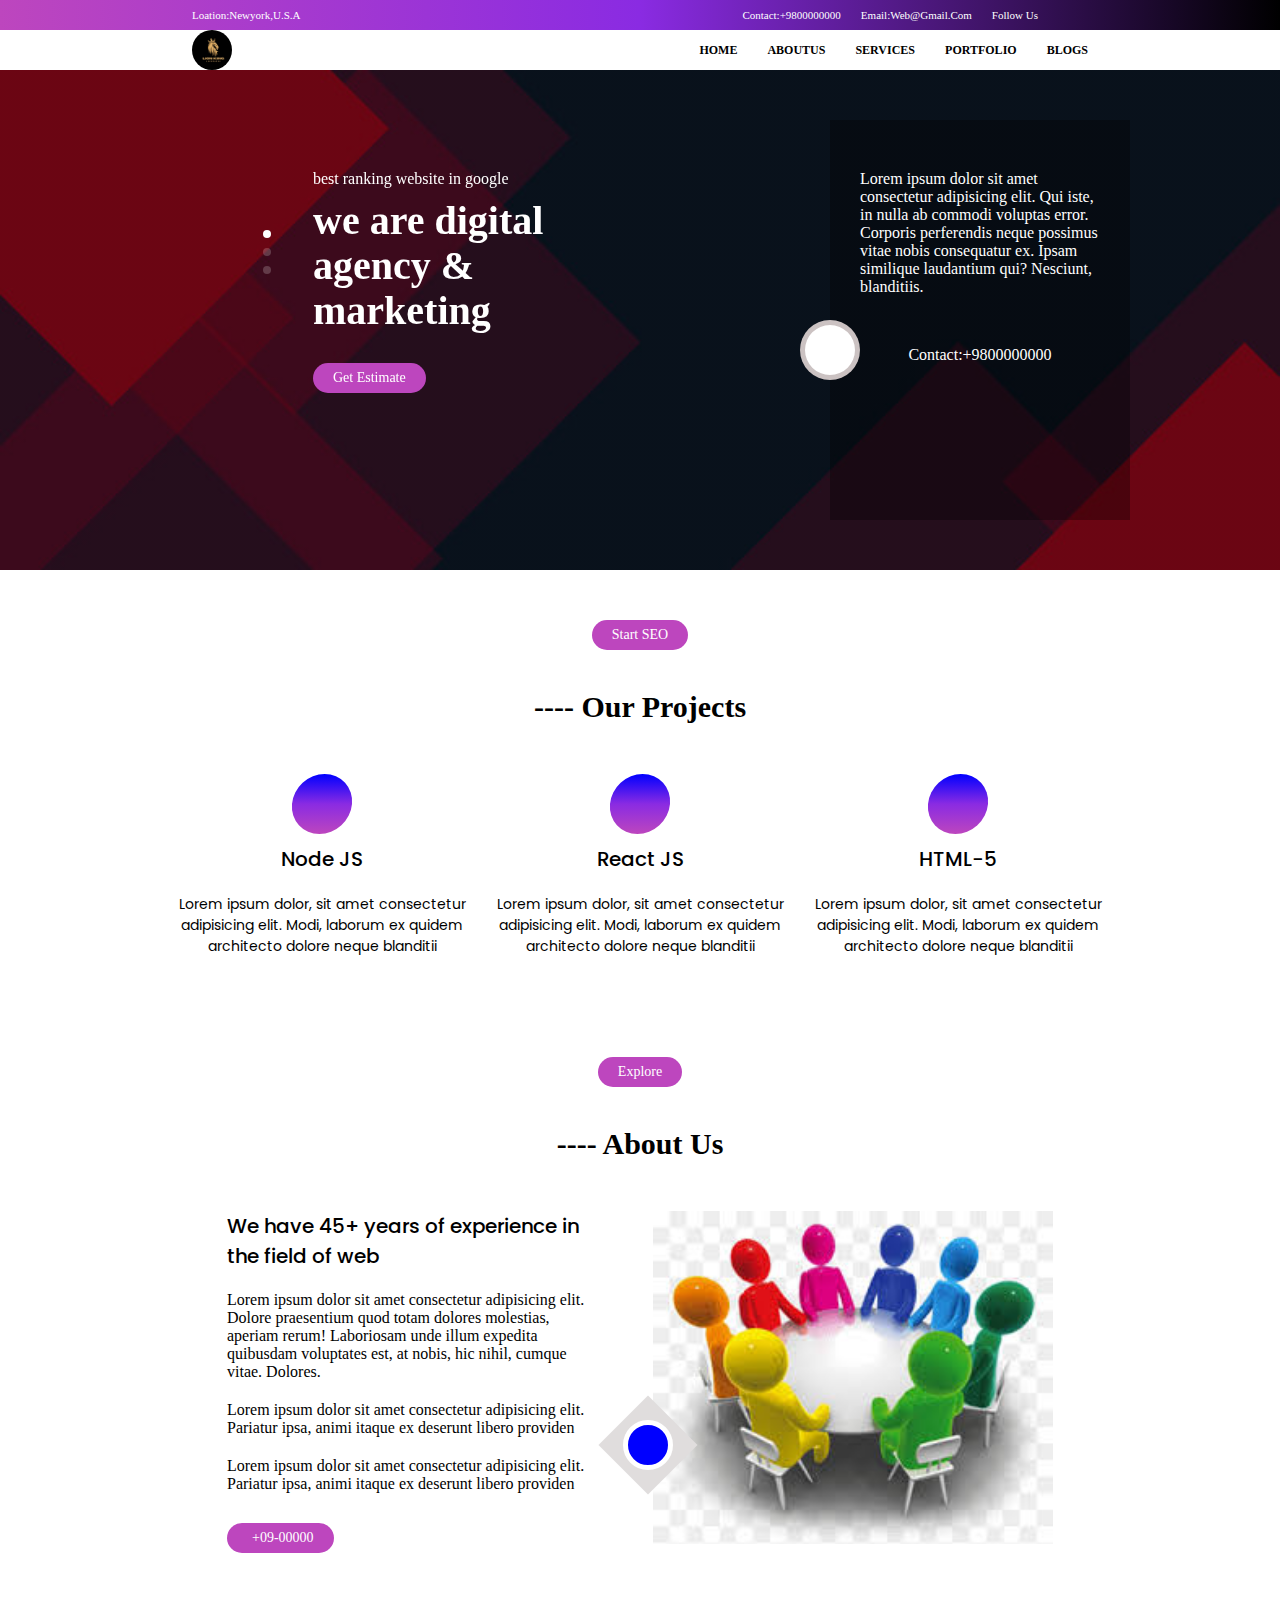
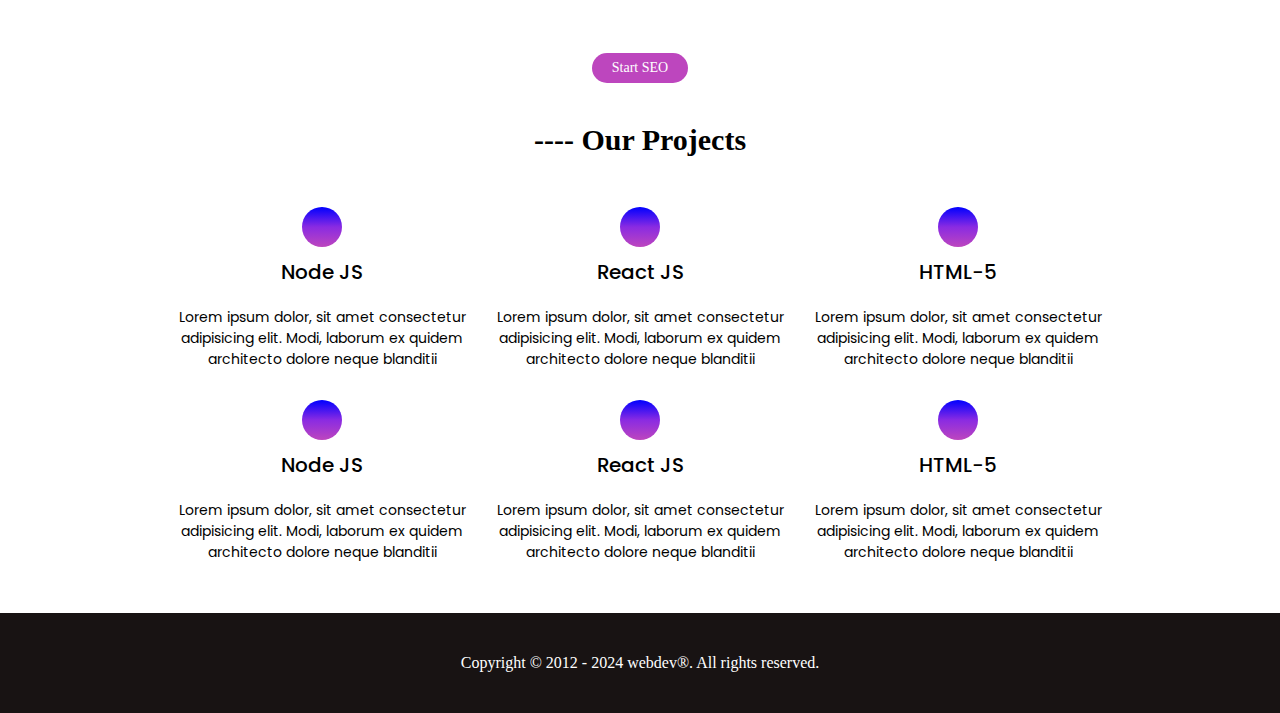
<file: day1/index.html>
<!DOCTYPE html>
<html lang="en">

<head>
    <meta charset="UTF-8">
    <meta name="viewport" content="width=device-width, initial-scale=1.0">
    <title>landing page day1</title>
    <link rel="stylesheet" href="https://cdnjs.cloudflare.com/ajax/libs/font-awesome/6.5.1/css/all.min.css"
        integrity="sha512-DTOQO9RWCH3ppGqcWaEA1BIZOC6xxalwEsw9c2QQeAIftl+Vegovlnee1c9QX4TctnWMn13TZye+giMm8e2LwA=="
        crossorigin="anonymous" referrerpolicy="no-referrer" />
    <!-- Link Swiper's CSS -->
    <link rel="stylesheet" href="https://cdn.jsdelivr.net/npm/swiper@11/swiper-bundle.min.css" />
    <link rel="preconnect" href="https://fonts.googleapis.com">
    <link rel="preconnect" href="https://fonts.gstatic.com" crossorigin>
    <link
        href="https://fonts.googleapis.com/css2?family=Poppins:ital,wght@0,100;0,200;0,300;0,400;0,500;0,600;0,700;0,800;0,900;1,100;1,200;1,300;1,400;1,500;1,600;1,700;1,800;1,900&display=swap"
        rel="stylesheet">
    <link rel="stylesheet" href="./assests/css/style.css">
    <link rel="stylesheet" href="./assests/css/media.css">
</head>

<body>
    <header>
        <!--topNav starts from here-->
        <div class="top-main linear-gradient">
            <div class="top-nav flex align-center justify-between
    pl">
                <div class="flex align-center gap-10">
                    <a href="#">loation:Newyork,U.S.A</a>
                </div>
                <div class="navigation flex align-center gap-20">
                    <a href="#">contact:+9800000000</a>
                    <a href="#">Email:web@gmail.com</a>
                    <a href="#">Follow us</a>
                    <div class="social-icons flex align-center gap-10">
                        <i class="fa-brands fa-facebook"></i>
                        <i class="fa-brands fa-twitter"></i>
                        <i class="fa-brands fa-instagram"></i>
                        <i class="fa-brands fa-discord"></i>
                    </div>
                </div>
            </div>
        </div>
        <!--topNav ends here-->
        <!--bottomNav starts from here-->
        <div class="bottom-main flex align-center justify-center">
            <div class="bottom-nav flex align-center justify-between">
                <div class="logo">
                </div>
                <div class="main-navigation flex gap-30 black">
                    <a href="#">home</a>
                    <a href="#">aboutus</a>
                    <a href="#">services</a>
                    <a href="#">portfolio</a>
                    <a href="#">blogs</a>
                </div>
                <div class="bottom-nav--hamburger"><i class="fa-solid fa-bars"></i></div>
            </div>
        </div>
        <!--bottomNav ends here-->
    </header>
    <!--header ends here-->
    <!--Main section starts from here-->
    <section>
        <div class="container banner flex align-center justify-around">
            <!-- Swiper -->
            <div class="swiper mySwiper">
                <div class="swiper-wrapper">
                    <div class="swiper-slide">
                        <p>best ranking website in google</p>
                        <h1 class="white pt-10">we are digital agency & marketing</h1>
                        <a href="" class="btn">Get Estimate</a>
                    </div>
                    <div class="swiper-slide">
                        <p>best ranking website in google</p>
                        <h1 class="white pt-10">we are digital agency & marketing</h1>
                        <a href="" class="btn">Get Estimate</a>
                    </div>
                    <div class="swiper-slide">
                        <p>best ranking website in google</p>
                        <h1 class="white pt-10">we are digital agency & marketing</h1>
                        <a href="" class="btn">Get Estimate</a>
                    </div>
                </div>
                <div class="swiper-pagination show"></div>
                <div class="swiper-button-next none"></div>
                <div class="swiper-button-prev none"></div>
            </div>

            <!-- Swiper JS ends here-->
            <div class="banner-contact--section flex flex-col align-center">
                <div class="telephone grid-center"><i class="fa-solid fa-phone-volume"></i></div>
                <p>Lorem ipsum dolor sit amet consectetur adipisicing elit. Qui iste, in nulla ab commodi voluptas error. Corporis perferendis neque possimus vitae nobis consequatur ex. Ipsam similique laudantium qui? Nesciunt, blanditiis.</p>
                <p>Contact:+9800000000</p>
            </div>
           
        </div>
    </section>
    <!--Main section ends here-->
    <div class="container projects-section">
        <div class="text-center mb-20"> <a href="" class="btn">Start SEO</a></div>
        <h2 class="text-center pt-20">---- Our Projects</h2>
        <div class="project-components flex align-center m-auto grid col-3 gap-30">
            <div class="component-element flex align-center justify-center flex-col">
                <div class="icons grid-center mb-10"><i class="fa-brands fa-node-js"></i></div>
                <div class="topic-heading mb-5">Node JS</div>
                <div class="text-center">
                    <p>Lorem ipsum dolor, sit amet consectetur adipisicing elit. Modi, laborum ex quidem architecto
                        dolore neque blanditii</p>
                </div>
            </div>
            <div class="component-element flex align-center justify-center flex-col">
                <div class="icons grid-center mb-10"><i class="fa-brands fa-react"></i></div>
                <div class="topic-heading mb-5">React JS</div>
                <div class="text-center">
                    <p>Lorem ipsum dolor, sit amet consectetur adipisicing elit. Modi, laborum ex quidem architecto
                        dolore neque blanditii</p>
                </div>
            </div>
            <div class="component-element flex align-center justify-center flex-col">
                <div class="icons grid-center mb-10"><i class="fa-brands fa-html5"></i></div>
                <div class="topic-heading mb-5">HTML-5</HTML:5></div>
                <div class="text-center">
                    <p>Lorem ipsum dolor, sit amet consectetur adipisicing elit. Modi, laborum ex quidem architecto
                        dolore neque blanditii</p>
                </div>
            </div>
        </div>
    </div>
    </div>
    <!--project-section ends here-->
    <div class="container">
        <div class="text-center mb-20"> <a href="" class="btn">Explore</a></div>
        <h2 class="text-center pt-20">---- About Us</h2>
        <div class="digital-marketing-section grid col-2 m-auto gap-10">
            <div>
                <div class="topic-heading">
                    We have 45+ years of experience in the field of web
                </div>
                <p>Lorem ipsum dolor sit amet consectetur adipisicing elit. Dolore praesentium quod totam dolores molestias, aperiam rerum! Laboriosam unde illum expedita quibusdam voluptates est, at nobis, hic nihil, cumque vitae. Dolores.</p>
                <p class="pt-20">Lorem ipsum dolor sit amet consectetur adipisicing elit. Pariatur ipsa, animi itaque ex deserunt libero providen</p>
                <p class="pt-20">Lorem ipsum dolor sit amet consectetur adipisicing elit. Pariatur ipsa, animi itaque ex deserunt libero providen</p>
                <a href="" class="btn mt-30"><i class="fa-solid fa-phone"></i>+09-00000</a>
            </div>
            <div class="group-image-section"><img src="./assests/images/group.jpeg"alt="group-image">
            <div class="diamond grid-center"><div class="circle flex align-center justify-center"><i class="fa-solid fa-play"></i></div></div>
            </div>
        </div>
    </div>
     <!--Main section ends here-->
     <!--footer services section starts from here-->
     <div class="container projects-section">
        <div class="text-center mb-20"> <a href="" class="btn">Start SEO</a></div>
        <h2 class="text-center pt-20">---- Our Projects</h2>
        <div class="project-components flex align-center m-auto grid col-3 gap-30">
            <div class="component-element flex align-center justify-center flex-col">
                <div class="icons grid-center mb-10 footer-icons"><i class="fa-brands fa-node-js"></i></div>
                <div class="topic-heading mb-5">Node JS</div>
                <div class="text-center">
                    <p>Lorem ipsum dolor, sit amet consectetur adipisicing elit. Modi, laborum ex quidem architecto
                        dolore neque blanditii</p>
                </div>
            </div>
            <div class="component-element flex align-center justify-center flex-col">
                <div class="icons grid-center mb-10 footer-icons"><i class="fa-brands fa-react"></i></div>
                <div class="topic-heading mb-5">React JS</div>
                <div class="text-center">
                    <p>Lorem ipsum dolor, sit amet consectetur adipisicing elit. Modi, laborum ex quidem architecto
                        dolore neque blanditii</p>
                </div>
            </div>
            <div class="component-element flex align-center justify-center flex-col">
                <div class="icons grid-center mb-10 footer-icons"><i class="fa-brands fa-html5"></i></div>
                <div class="topic-heading mb-5">HTML-5</HTML:5></div>
                <div class="text-center">
                    <p>Lorem ipsum dolor, sit amet consectetur adipisicing elit. Modi, laborum ex quidem architecto
                        dolore neque blanditii</p>
                </div>
            </div>
            <div class="component-element flex align-center justify-center flex-col">
                <div class="icons grid-center mb-10 footer-icons"><i class="fa-brands fa-node-js"></i></div>
                <div class="topic-heading mb-5">Node JS</div>
                <div class="text-center">
                    <p>Lorem ipsum dolor, sit amet consectetur adipisicing elit. Modi, laborum ex quidem architecto
                        dolore neque blanditii</p>
                </div>
            </div>
            <div class="component-element flex align-center justify-center flex-col">
                <div class="icons grid-center mb-10 footer-icons"><i class="fa-brands fa-react"></i></div>
                <div class="topic-heading mb-5">React JS</div>
                <div class="text-center">
                    <p>Lorem ipsum dolor, sit amet consectetur adipisicing elit. Modi, laborum ex quidem architecto
                        dolore neque blanditii</p>
                </div>
            </div>
            <div class="component-element flex align-center justify-center flex-col">
                <div class="icons grid-center mb-10 footer-icons"><i class="fa-brands fa-html5"></i></div>
                <div class="topic-heading mb-5">HTML-5</HTML:5></div>
                <div class="text-center">
                    <p>Lorem ipsum dolor, sit amet consectetur adipisicing elit. Modi, laborum ex quidem architecto
                        dolore neque blanditii</p>
                </div>
            </div>
        </div>
    </div>
    </div>
    <footer class="grid-center">
        <div class="privacy"><p>Copyright © 2012 - 2024 webdev®. All rights reserved.</p></div>
    </footer>
    <!--footer servies section-project-section ends here-->
    <script src="https://cdn.jsdelivr.net/npm/swiper@11/swiper-bundle.min.js"></script>

    <!-- Initialize Swiper -->
    <script>
        var swiper = new Swiper(".mySwiper", {
            direction: "vertical",
            pagination: {
                el: ".swiper-pagination",
                clickable: true,
            },
            navigation: {
        nextEl: ".swiper-button-next",
        prevEl: ".swiper-button-prev",
      },
        });
    </script>
</body>

</html>
</file>
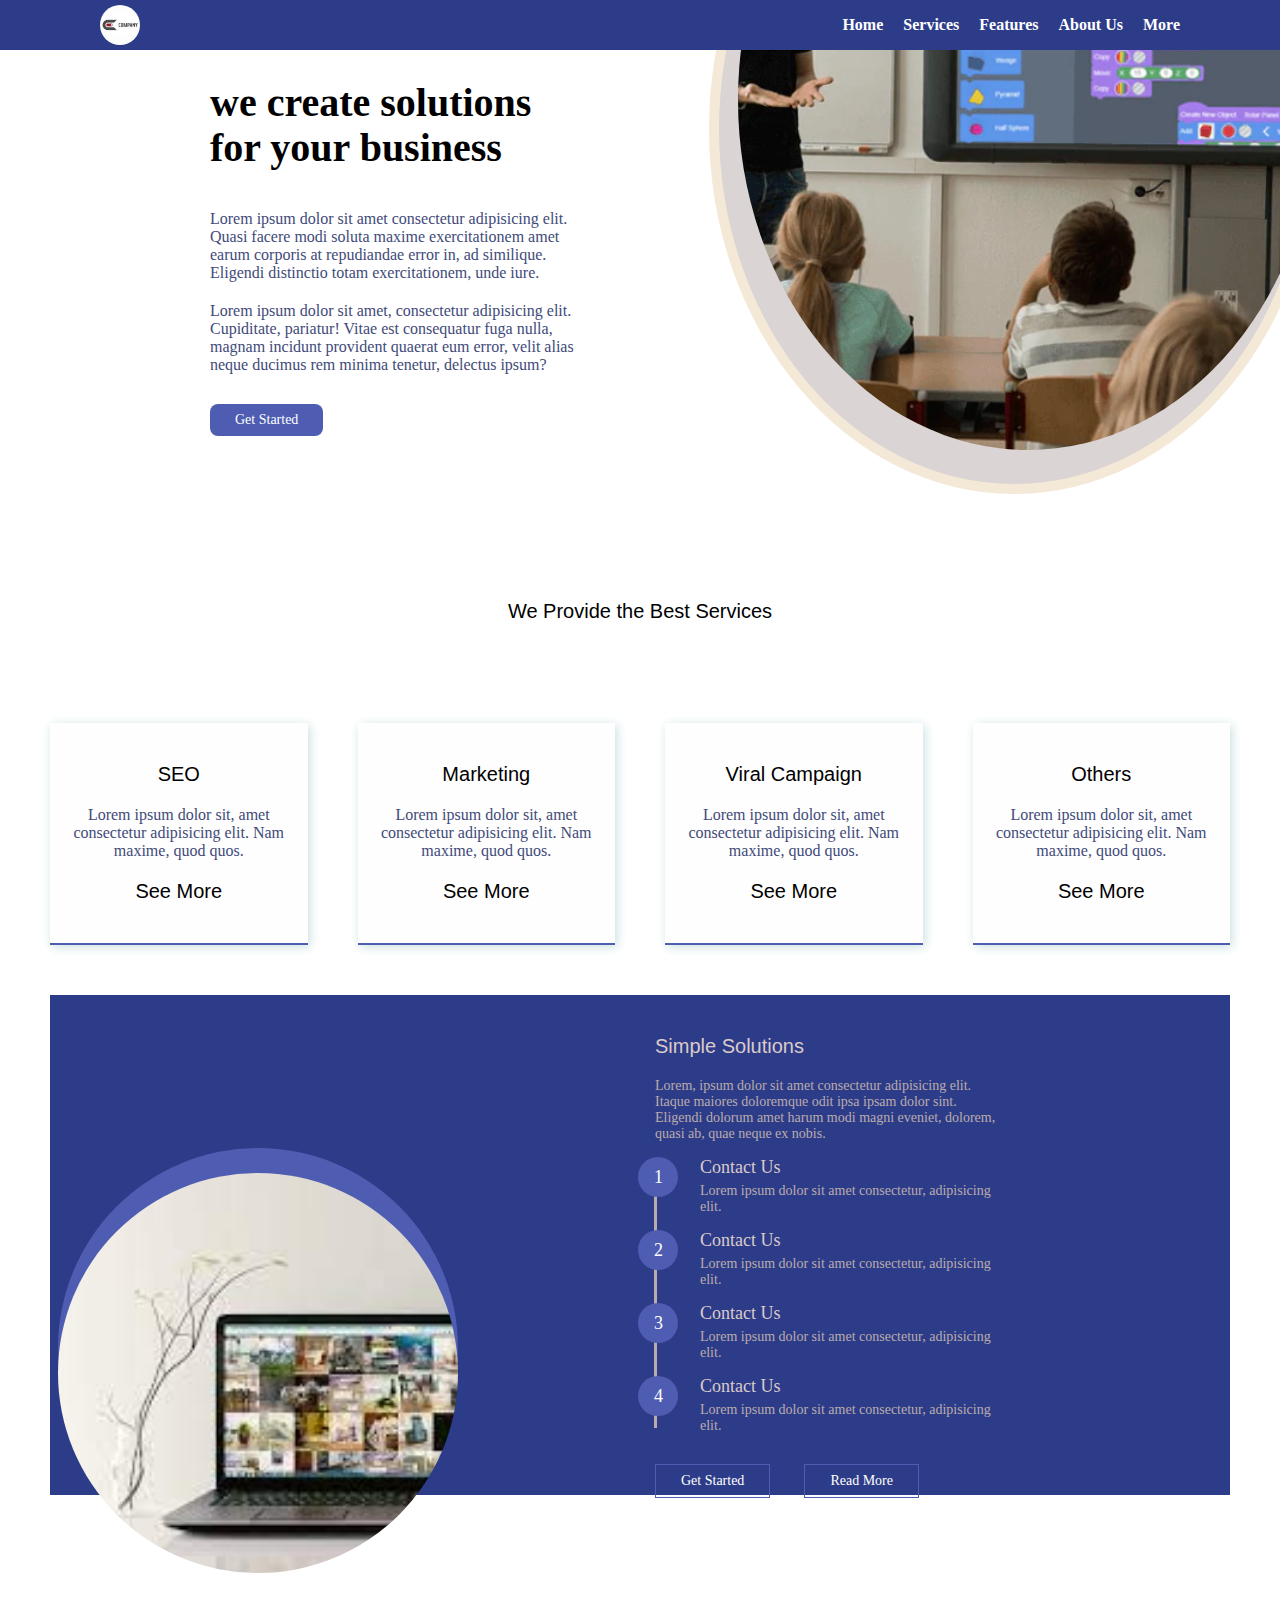
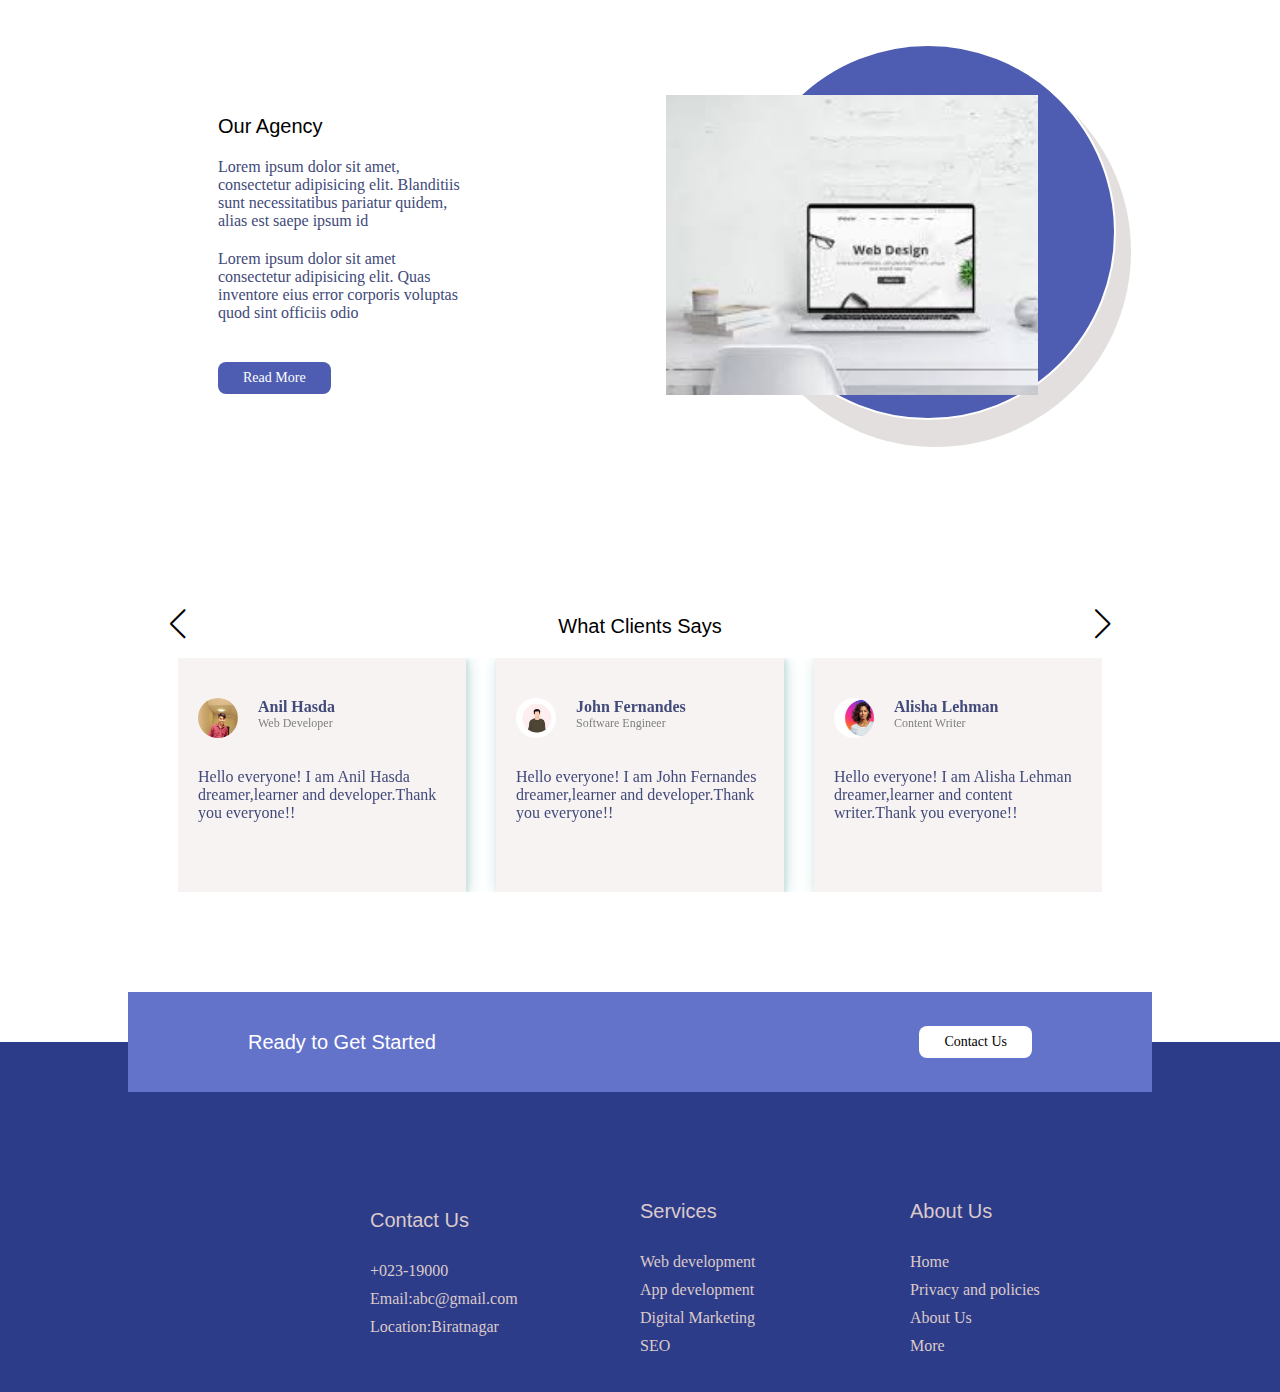
<file: day2/index.html>
<!DOCTYPE html>
<html lang="en">

<head>
    <meta charset="UTF-8">
    <meta name="viewport" content="width=device-width, initial-scale=1.0">
    <title>web development day2 challenge</title>
    <link rel="stylesheet" href="https://cdnjs.cloudflare.com/ajax/libs/font-awesome/6.5.1/css/all.min.css"
        integrity="sha512-DTOQO9RWCH3ppGqcWaEA1BIZOC6xxalwEsw9c2QQeAIftl+Vegovlnee1c9QX4TctnWMn13TZye+giMm8e2LwA=="
        crossorigin="anonymous" referrerpolicy="no-referrer" />
    <!-- Link Swiper's CSS -->
    <link rel="stylesheet" href="https://cdn.jsdelivr.net/npm/swiper@11/swiper-bundle.min.css" />
    <link rel="stylesheet" href="./assests/css/style.css">
    <link rel="stylesheet" href="./assests/css/media.css">
</head>

<body>
    <header>
        <div class="container" style="padding:0px;">
            <div class="navigation-section flex align-item justify-between">
                <div class="logo"></div>
                <div class="navigation show">
                    <ul class="flex gap-20 align-center">
                        <li><a href="">Home</a></li>
                        <li><a href="">Services</a></li>
                        <li><a href="">Features</a></li>
                        <li><a href="">About Us</a></li>
                        <li><a href="">More</a></li>
                    </ul>
                </div>
                <i class="fa-solid fa-bars none"></i>
            </div>
        </div>
    </header>
    <div class="container" style="padding:0px;">
        <div class="main-section flex">
            <div class="main-section--left">
                <div class="main-section--intro">
                    <h1 class="pb-20">we create solutions for your business</h1>
                    <p class="pt-20">Lorem ipsum dolor sit amet consectetur adipisicing elit. Quasi facere modi soluta
                        maxime exercitationem amet earum corporis at repudiandae error in, ad similique. Eligendi
                        distinctio
                        totam exercitationem, unde iure.
                    </p>
                    <p class="pt-20">Lorem ipsum dolor sit amet, consectetur adipisicing elit. Cupiditate, pariatur!
                        Vitae est consequatur fuga nulla, magnam incidunt provident quaerat eum error, velit alias neque
                        ducimus rem minima tenetur, delectus ipsum?</p>
                    <a href="" class="btn mt-30">Get Started</a>
                </div>
            </div>
            <div class="main-section--right"></div>
        </div>
        <div class="topic-heading">We Provide the Best Services</div>
        <div class="main-section--content grid col-4 gap-30">
            <div class="content-element text-center pb-20">
                <i class="fa-solid fa-magnifying-glass-dollar"></i>
                <div class="topic-heading">SEO</div>
                <p>Lorem ipsum dolor sit, amet consectetur adipisicing elit. Nam maxime, quod quos.</p>

                <div class="topic-heading">See More</div>
            </div>
            <div class="content-element text-center">
                <i class="fa-solid fa-shop"></i>
                <div class="topic-heading">Marketing</div>
                <p>Lorem ipsum dolor sit, amet consectetur adipisicing elit. Nam maxime, quod quos.</p>
                <div class="topic-heading">See More</div>
            </div>
            <div class="content-element text-center">
                <i class="fa-solid fa-people-roof"></i>
                <div class="topic-heading">Viral Campaign</div>
                <p>Lorem ipsum dolor sit, amet consectetur adipisicing elit. Nam maxime, quod quos.</p>
                <div class="topic-heading">See More</div>
            </div>
            <div class="content-element text-center">
                <i class="fa-solid fa-magnifying-glass-arrow-right"></i>
                <div class="topic-heading">Others</div>
                <p>Lorem ipsum dolor sit, amet consectetur adipisicing elit. Nam maxime, quod quos.</p>
                <div class="topic-heading">See More</div>
            </div>
        </div>
    </div>
    <div class="container">
        <div class="second-section grid col-2 gap-30">
            <div class="second-section--left"></div>
            <div class="second-section--right mt-20">
                <div class="topic-heading white" style="text-align:left;">Simple Solutions</div>
                <p>Lorem, ipsum dolor sit amet consectetur adipisicing elit. Itaque maiores doloremque odit ipsa ipsam
                    dolor sint. Eligendi dolorum amet harum modi magni eveniet, dolorem, quasi ab, quae neque ex nobis.
                </p>
                <ul>
                    <li class="pt-15">
                        <div>
                            <div class="topic white">Contact Us</div>
                            <p>Lorem ipsum dolor sit amet consectetur, adipisicing elit.</p>
                        </div>
                    </li>
                    <li class="pt-15">
                        <div>
                            <div class="topic white">Contact Us</div>
                            <p>Lorem ipsum dolor sit amet consectetur, adipisicing elit.</p>
                        </div>
                    </li>
                    <li class="pt-15">
                        <div>
                            <div class="topic white">Contact Us</div>
                            <p>Lorem ipsum dolor sit amet consectetur, adipisicing elit.</p>
                        </div>
                    </li>
                    <li class="pt-15">
                        <div>
                            <div class="topic white">Contact Us</div>
                            <p>Lorem ipsum dolor sit amet consectetur, adipisicing elit.</p>
                        </div>
                    </li>
                </ul>
                <a href="" class="btn mt-30">Get Started</a>
                <a href="" class="btn mt-30 ml-30">Read More</a>
            </div>
        </div>
    </div>
    <div class="container third-section">
        <div class="third-section--data grid col-2">
            <div class="third-section--left ">
                <div class="topic-heading" style="text-align:left;">Our Agency</div>
                <p>Lorem ipsum dolor sit amet, consectetur adipisicing elit. Blanditiis sunt necessitatibus pariatur
                    quidem, alias est saepe ipsum id
                </p>
                <p class="pt-20">Lorem ipsum dolor sit amet consectetur adipisicing elit. Quas inventore eius error
                    corporis voluptas quod sint officiis odio</p>
                <a href="" class="btn mt-40">Read More</a>
            </div>
            <div class="third-section--right">
            </div>
        </div>
    </div>
    <!--testinomial section starts from here-->
    <div class="container testinomial-section">
        <div class="topic-heading bold">What Clients Says</div>
        <!-- Swiper -->
        <div class="swiper mySwiper">
            <div class="swiper-wrapper">
                <div class="swiper-slide">
                    <div class="heading-section flex mb-10">
                        <div class="client-profile"></div>
                        <div>
                            <p class="bold">Anil Hasda</p>
                            <p>Web Developer</p>
                        </div>
                    </div>
                    <p class="pt-20">Hello everyone! I am Anil Hasda dreamer,learner and developer.Thank you
                        everyone!!</p>
                    <div class="stars mt-30">
                        <i class="fa-solid fa-star"></i>
                        <i class="fa-solid fa-star"></i>
                        <i class="fa-solid fa-star"></i>
                        <i class="fa-solid fa-star"></i>
                        <i class="fa-regular fa-star"></i>
                    </div>
                </div>
                <div class="swiper-slide">
                    <div class="heading-section flex mb-10">
                        <div class="client-profile"></div>
                        <div>
                            <p class="bold">John Fernandes</p>
                            <p>Software Engineer</p>
                        </div>
                    </div>
                    <p class="pt-20">Hello everyone! I am John Fernandes dreamer,learner and developer.Thank you
                        everyone!!</p>
                    <div class="stars mt-30">
                        <i class="fa-solid fa-star"></i>
                        <i class="fa-solid fa-star"></i>
                        <i class="fa-solid fa-star"></i>
                        <i class="fa-solid fa-star"></i>
                        <i class="fa-regular fa-star"></i>
                    </div>
                </div>
                <div class="swiper-slide">
                    <div class="heading-section flex mb-10">
                        <div class="client-profile"></div>
                        <div>
                            <p class="bold">Alisha Lehman</p>
                            <p>Content Writer</p>
                        </div>
                    </div>
                    <p class="pt-20">Hello everyone! I am Alisha Lehman dreamer,learner and content writer.Thank you
                        everyone!!</p>
                    <div class="stars mt-30">
                        <i class="fa-solid fa-star"></i>
                        <i class="fa-solid fa-star"></i>
                        <i class="fa-solid fa-star"></i>
                        <i class="fa-solid fa-star"></i>
                        <i class="fa-regular fa-star"></i>
                    </div>
                </div>
                <div class="swiper-slide">
                    <div class="heading-section flex mb-10">
                        <div class="client-profile"></div>
                        <div>
                            <p class="bold">John Fernandes</p>
                            <p>Web Developer</p>
                        </div>
                    </div>
                    <p class="pt-20">Hello everyone! I am John Fernandes dreamer,learner and developer.Thank you
                        everyone!!</p>
                    <div class="stars mt-30">
                        <i class="fa-solid fa-star"></i>
                        <i class="fa-solid fa-star"></i>
                        <i class="fa-solid fa-star"></i>
                        <i class="fa-solid fa-star"></i>
                        <i class="fa-regular fa-star"></i>
                    </div>
                </div>
                <div class="swiper-slide">
                    <div class="heading-section flex mb-10">
                        <div class="client-profile"></div>
                        <div>
                            <p class="bold">John Fernandes</p>
                            <p>Web Developer</p>
                        </div>
                    </div>
                    <p class="pt-20">Hello everyone! I am John Fernandes dreamer,learner and developer.Thank you
                        everyone!!</p>
                    <div class="stars mt-30">
                        <i class="fa-solid fa-star"></i>
                        <i class="fa-solid fa-star"></i>
                        <i class="fa-solid fa-star"></i>
                        <i class="fa-solid fa-star"></i>
                        <i class="fa-regular fa-star"></i>
                    </div>
                </div>
                <div class="swiper-slide">
                    <div class="heading-section flex mb-10">
                        <div class="client-profile"></div>
                        <div>
                            <p class="bold">John Fernandes</p>
                            <p>Web Developer</p>
                        </div>
                    </div>
                    <p class="pt-20">Hello everyone! I am John Fernandes dreamer,learner and developer.Thank you
                        everyone!!</p>
                    <div class="stars mt-30">
                        <i class="fa-solid fa-star"></i>
                        <i class="fa-solid fa-star"></i>
                        <i class="fa-solid fa-star"></i>
                        <i class="fa-solid fa-star"></i>
                        <i class="fa-regular fa-star"></i>
                    </div>
                </div>
            </div>
        </div>
        <div class="swiper-button-next"></div>
        <div class="swiper-button-prev"></div>
        <!-- Swiper JS -->
    </div>
    <div class="container p-none">
        <div class="footer-section">
            <div class="footer-section-heading flex align-center justify-between">
                <h2 class="topic-heading">Ready to Get Started</h2>
                <a href="" class="btn">Contact Us</a>
            </div>
            <div class="footer-elements grid col-4">
                <div class="flex gap-20 white">
                    <i class="fa-brands fa-facebook"></i>
                    <i class="fa-brands fa-square-twitter"></i>
                    <i class="fa-brands fa-skype"></i>
                </div>
                <div>
                    <div class="topic-heading white" style="text-align:left;">Contact Us</div>
                    <p class="white pt-10">+023-19000</p>
                    <p class="white pt-10">Email:abc@gmail.com</p>
                    <p class="white pt-10">Location:Biratnagar</p>
                    <p class="white pt-10"></p>
                </div>
                <div>
                    <div class="topic-heading white" style="text-align:left;">Services</div>
                    <p class="white pt-10">Web development</p>
                    <p class="white pt-10">App development</p>
                    <p class="white pt-10">Digital Marketing</p>
                    <p class="white pt-10">SEO</p>
                </div>
                <div>
                    <div class="topic-heading white" style="text-align:left;">About Us</div>
                    <p class="white pt-10">Home</p>
                    <p class="white pt-10">Privacy and policies</p>
                    <p class="white pt-10">About Us</p>
                    <p class="white pt-10">More</p>
                </div>
            </div>
        </div>
    </div>
    <script src="https://cdn.jsdelivr.net/npm/swiper@11/swiper-bundle.min.js"></script>

    <!-- Initialize Swiper -->
    <script>
        var swiper = new Swiper(".mySwiper", {
            slidesPerView: 3,
            loop: true,
            spaceBetween: 30,
            pagination: {
                el: ".swiper-pagination",
                clickable: true,
            },
            navigation: {
                nextEl: ".swiper-button-next",
                prevEl: ".swiper-button-prev",
            },
        });
    </script>
</body>

</html>
</file>
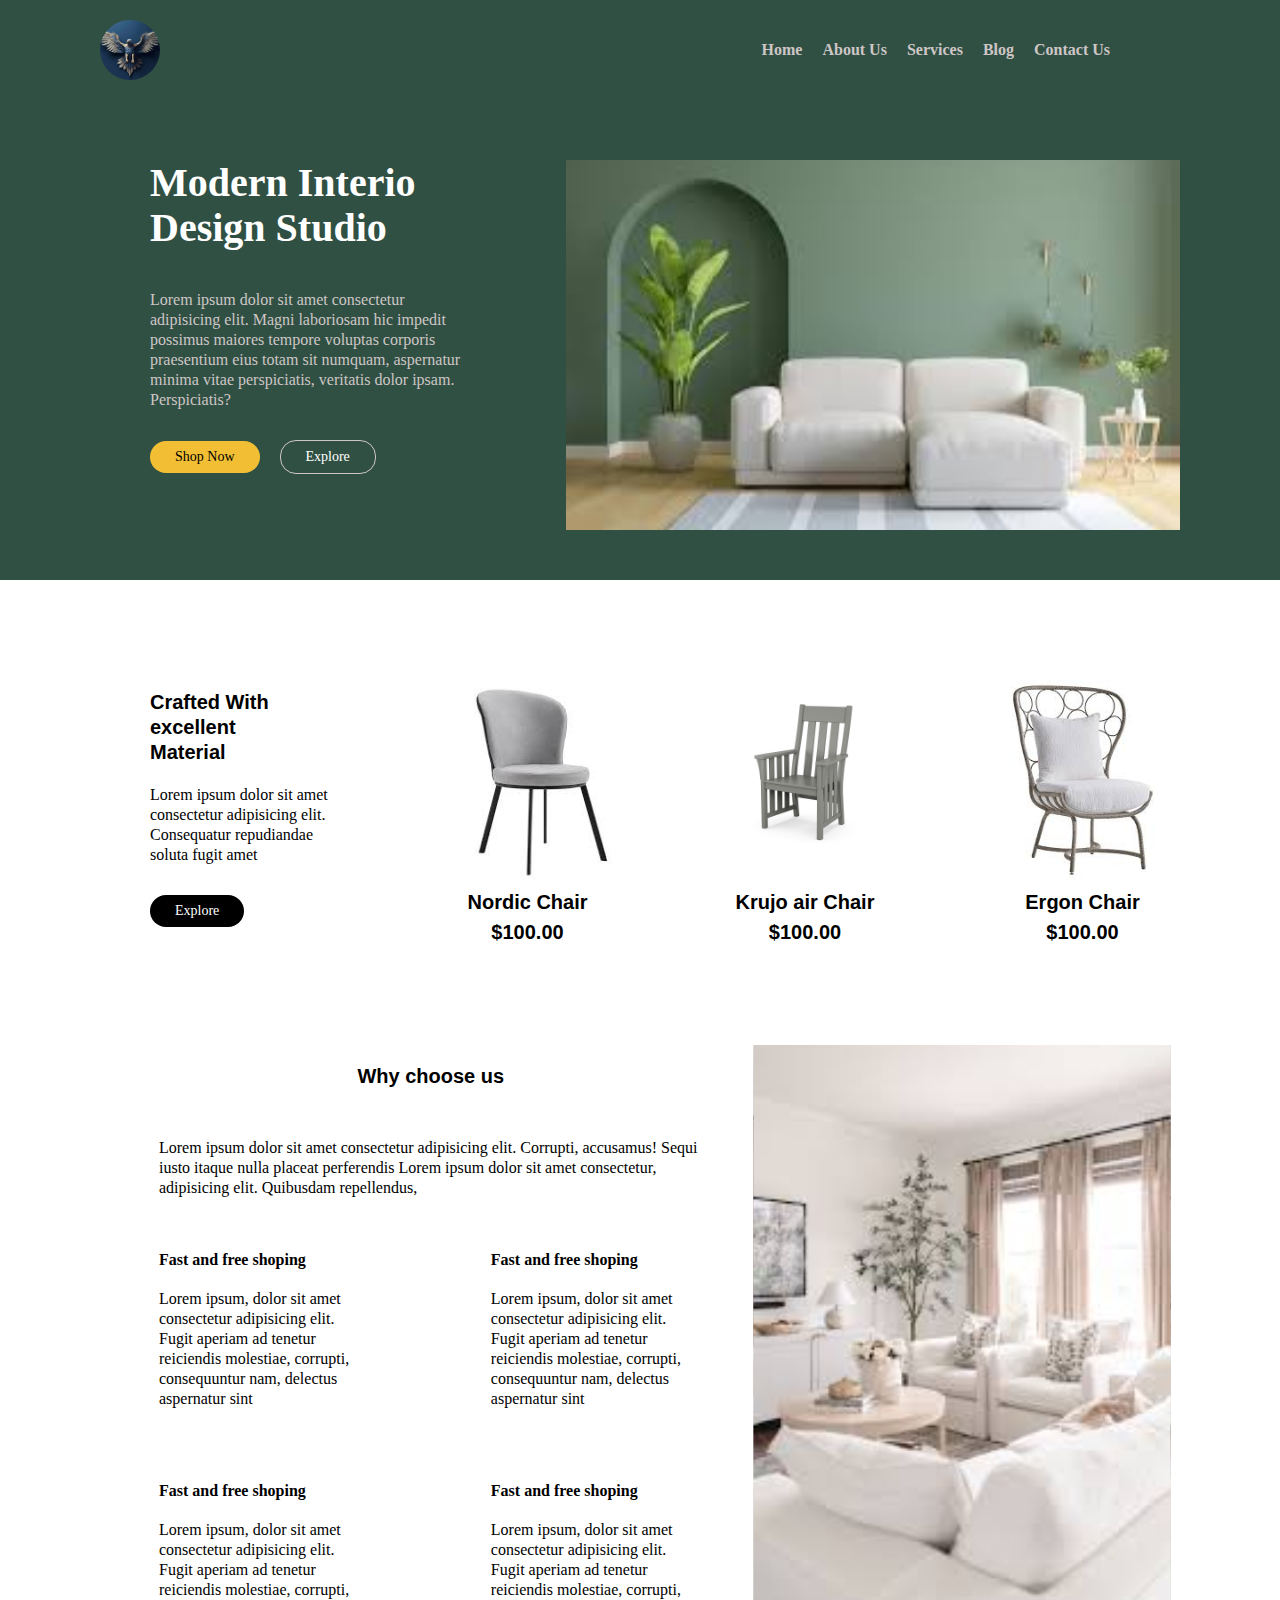
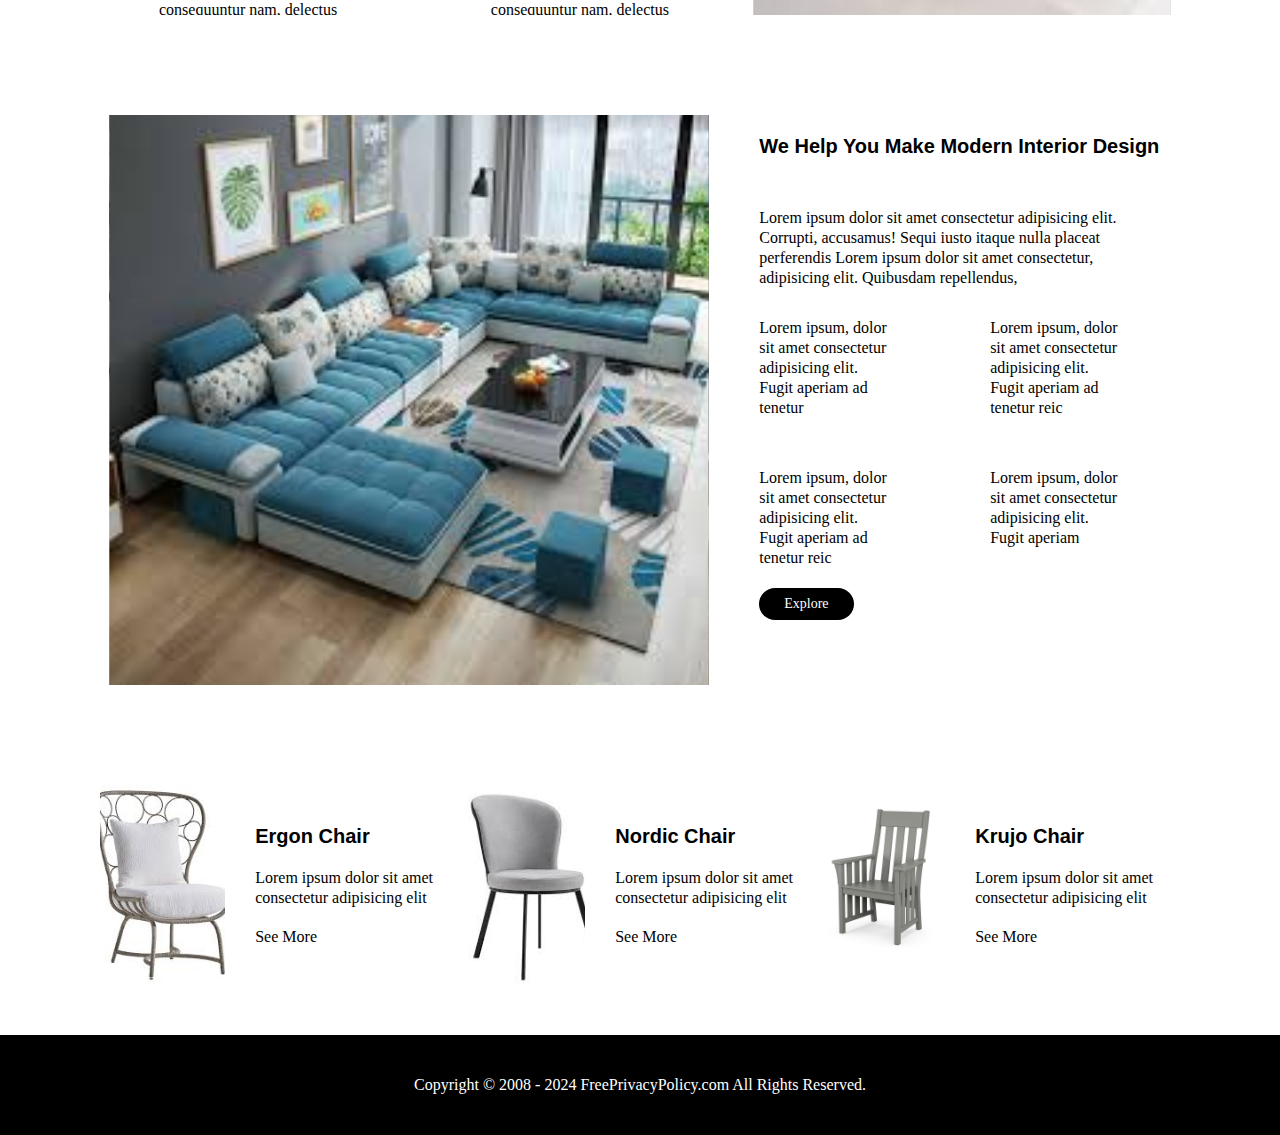
<file: day3/index.html>
<!DOCTYPE html>
<html lang="en">

<head>
    <meta charset="UTF-8">
    <meta name="viewport" content="width=device-width, initial-scale=1.0">
    <title>day 3 website design challenge</title>
    <link rel="stylesheet" href="https://cdnjs.cloudflare.com/ajax/libs/font-awesome/6.5.1/css/all.min.css"
        integrity="sha512-DTOQO9RWCH3ppGqcWaEA1BIZOC6xxalwEsw9c2QQeAIftl+Vegovlnee1c9QX4TctnWMn13TZye+giMm8e2LwA=="
        crossorigin="anonymous" referrerpolicy="no-referrer" />
    <link rel="stylesheet" href="./assets/css/style.css">
    <link rel="stylesheet" href="./assets/css/media.css">
</head>

<body>
    <header class="grid-center">
        <div class="navigation-section flex align-center justify-between">
            <div class="logo"></div>
            <div class="show">
                <ul class="flex gap-20 bold">
                    <li><a href="">Home</a></li>
                    <li><a href="">About Us</a></li>
                    <li><a href="">Services</a></li>
                    <li><a href="">Blog</a></li>
                    <li><a href="">Contact Us</a></li>
                    <div class="icons-section flex gap-20 white ml-30">
                        <i class="fa-regular fa-user"></i>
                        <i class="fa-solid fa-cart-shopping"></i>
                    </div>
            </div>
            <i class="fa-solid fa-bars white none"></i>
        </div>
    </header>
    <div class="main-section flex
        justify-between">
        <div class="main-section--left">
            <h1 class="white pb-20">Modern Interio Design Studio</h1>
            <p class="pt-20 pb-30">Lorem ipsum dolor sit amet consectetur adipisicing elit. Magni laboriosam hic impedit
                possimus maiores tempore voluptas corporis praesentium eius totam sit numquam, aspernatur minima vitae
                perspiciatis, veritatis dolor ipsam. Perspiciatis?</p>
            <a href="" class="btn black">Shop Now</a><a href="" class="btn ml-20">Explore</a>
        </div>
        <div class="main-section--right"></div>
    </div>
    <div class="container">
        <div class="second-section grid col-4 gap-30">
            <div>
                <div class="topic-heading" style="text-align:left;">
                    Crafted With excellent Material
                </div>
                <p class="pt-20">Lorem ipsum dolor sit amet consectetur adipisicing elit. Consequatur repudiandae soluta
                    fugit amet
                </p>
                <a href="" class="btn mt-30">Explore</a>
            </div>
            <div class="chairs-section">
                <div class="chairs-image--section"></div>
                <div class="topic-heading text-center m-auto">Nordic Chair</div>
                <div class="topic-heading bold text-center m-auto"><b>$100.00</b></div>
            </div>
            <div class="chairs-section">
                <div class="chairs-image--section"></div>
                <div class="topic-heading text-center m-auto">Krujo air Chair</div>
                <div class="topic-heading bold text-center m-auto"><b>$100.00</b></div>
            </div>
            <div class="chairs-section">
                <div class="chairs-image--section"></div>
                <div class="topic-heading text-center m-auto">Ergon Chair</div>
                <div class="topic-heading bold text-center m-auto"><b>$100.00</b></div>
            </div>
        </div>
    </div>
    <div class="container">
        <div class="third-section m-auto">
            <div class="third-left--section">
                <div class="topic-heading bold pb-30">Why choose us</div>
                <div class="intro">
                    <p>Lorem ipsum dolor sit amet consectetur adipisicing elit. Corrupti, accusamus! Sequi
                        iusto itaque nulla placeat perferendis Lorem ipsum dolor sit amet consectetur, adipisicing elit.
                        Quibusdam repellendus, </p>
                </div>
                <div class="table grid col-2 gap-20">
                    <div class="table-left">
                        <div class="main">
                            <i class="fa-solid fa-truck pb-20"></i><br>
                            <div class="bold pb-20">Fast and free shoping</div>
                            <p>Lorem ipsum, dolor sit amet consectetur adipisicing elit. Fugit aperiam ad tenetur
                                reiciendis molestiae, corrupti, consequuntur nam, delectus aspernatur sint</p>
                        </div>
                        <div class="main mt-20">
                            <i class="fa-solid fa-truck pb-20"></i><br>
                            <div class="bold pb-20">Fast and free shoping</div>
                            <p>Lorem ipsum, dolor sit amet consectetur adipisicing elit. Fugit aperiam ad tenetur
                                reiciendis molestiae, corrupti, consequuntur nam, delectus aspernatur sint</p>
                        </div>
                    </div>
                    <div class="table-rigth">
                        <div class="main">
                            <i class="fa-solid fa-truck pb-20"></i><br>
                            <div class="bold pb-20">Fast and free shoping</div>
                            <p>Lorem ipsum, dolor sit amet consectetur adipisicing elit. Fugit aperiam ad tenetur
                                reiciendis molestiae, corrupti, consequuntur nam, delectus aspernatur sint</p>
                        </div>
                        <div class="main mt-20">
                            <i class="fa-solid fa-truck pb-20"></i><br>
                            <div class="bold pb-20">Fast and free shoping</div>
                            <p>Lorem ipsum, dolor sit amet consectetur adipisicing elit. Fugit aperiam ad tenetur
                                reiciendis molestiae, corrupti, consequuntur nam, delectus aspernatur sint</p>
                        </div>
                    </div>
                </div>
            </div>
            <div class="third-right--section"></div>
        </div>
    </div>
    <!--fourth section starts from here-->
    <div class="container">
        <div class="third-section m-auto fourth-section">
            <div class="third-left--section fourth-left--section">
                <div class="text-left topic-heading pb-30">We Help You Make Modern Interior Design</div>
                <div class="intro">
                    <p>Lorem ipsum dolor sit amet consectetur adipisicing elit. Corrupti, accusamus! Sequi
                        iusto itaque nulla placeat perferendis Lorem ipsum dolor sit amet consectetur, adipisicing elit.
                        Quibusdam repellendus, </p>
                </div>
                <div class="table grid col-2">
                    <div class="table-left">
                        <div class="main">
                            <p>Lorem ipsum, dolor sit amet consectetur adipisicing elit. Fugit aperiam ad tenetur </p>
                        </div>
                        <div class="main mt-20">
                            <p>Lorem ipsum, dolor sit amet consectetur adipisicing elit. Fugit aperiam ad tenetur reic
                            </p>
                        </div>
                    </div>
                    <div class="table-right">
                        <div class="main">
                            <p>Lorem ipsum, dolor sit amet consectetur adipisicing elit. Fugit aperiam ad tenetur reic
                            </p>
                        </div>
                        <div class="main mt-20">
                            <p>Lorem ipsum, dolor sit amet consectetur adipisicing elit. Fugit aperiam</p>
                        </div>
                    </div>
                </div>
                <a href="" class="btn white">Explore</a>
            </div>
            <div class="third-right--section fourth-right--section"></div>
        </div>
    </div>
    <div class="container">
        <div class="last-section grid col-3">
            <div class="flex last-element gap-30">
                <div class="last-section--image"></div>
                <div class="image-description pt-20">
                    <div class="topic-heading text-left">Ergon Chair</div>
                    <p>Lorem ipsum dolor sit amet consectetur adipisicing elit</p>
                    <a href="" class="black pt-20">See More</a>
                </div>
            </div>
            <div class="flex last-element gap-30">
                <div class="last-section--image"></div>
                <div class="image-description pt-20">
                    <div class="topic-heading text-left">Nordic Chair</div>
                    <p>Lorem ipsum dolor sit amet consectetur adipisicing elit</p>
                    <a href="" class="black pt-20">See More</a>
                </div>
            </div>
            <div class="flex last-element gap-30">
                <div class="last-section--image"></div>
                <div class="image-description pt-20">
                    <div class="topic-heading text-left">Krujo Chair</div>
                    <p>Lorem ipsum dolor sit amet consectetur adipisicing elit</p>
                    <a href="" class="black pt-20">See More</a>
                </div>
            </div>
        </div>
    </div>
    <!--footer section starts from here-->
    <footer class="text-center grid align-center white">
        Copyright © 2008 - 2024 FreePrivacyPolicy.com
All Rights Reserved.
    </footer>
</body>

</html>
</file>
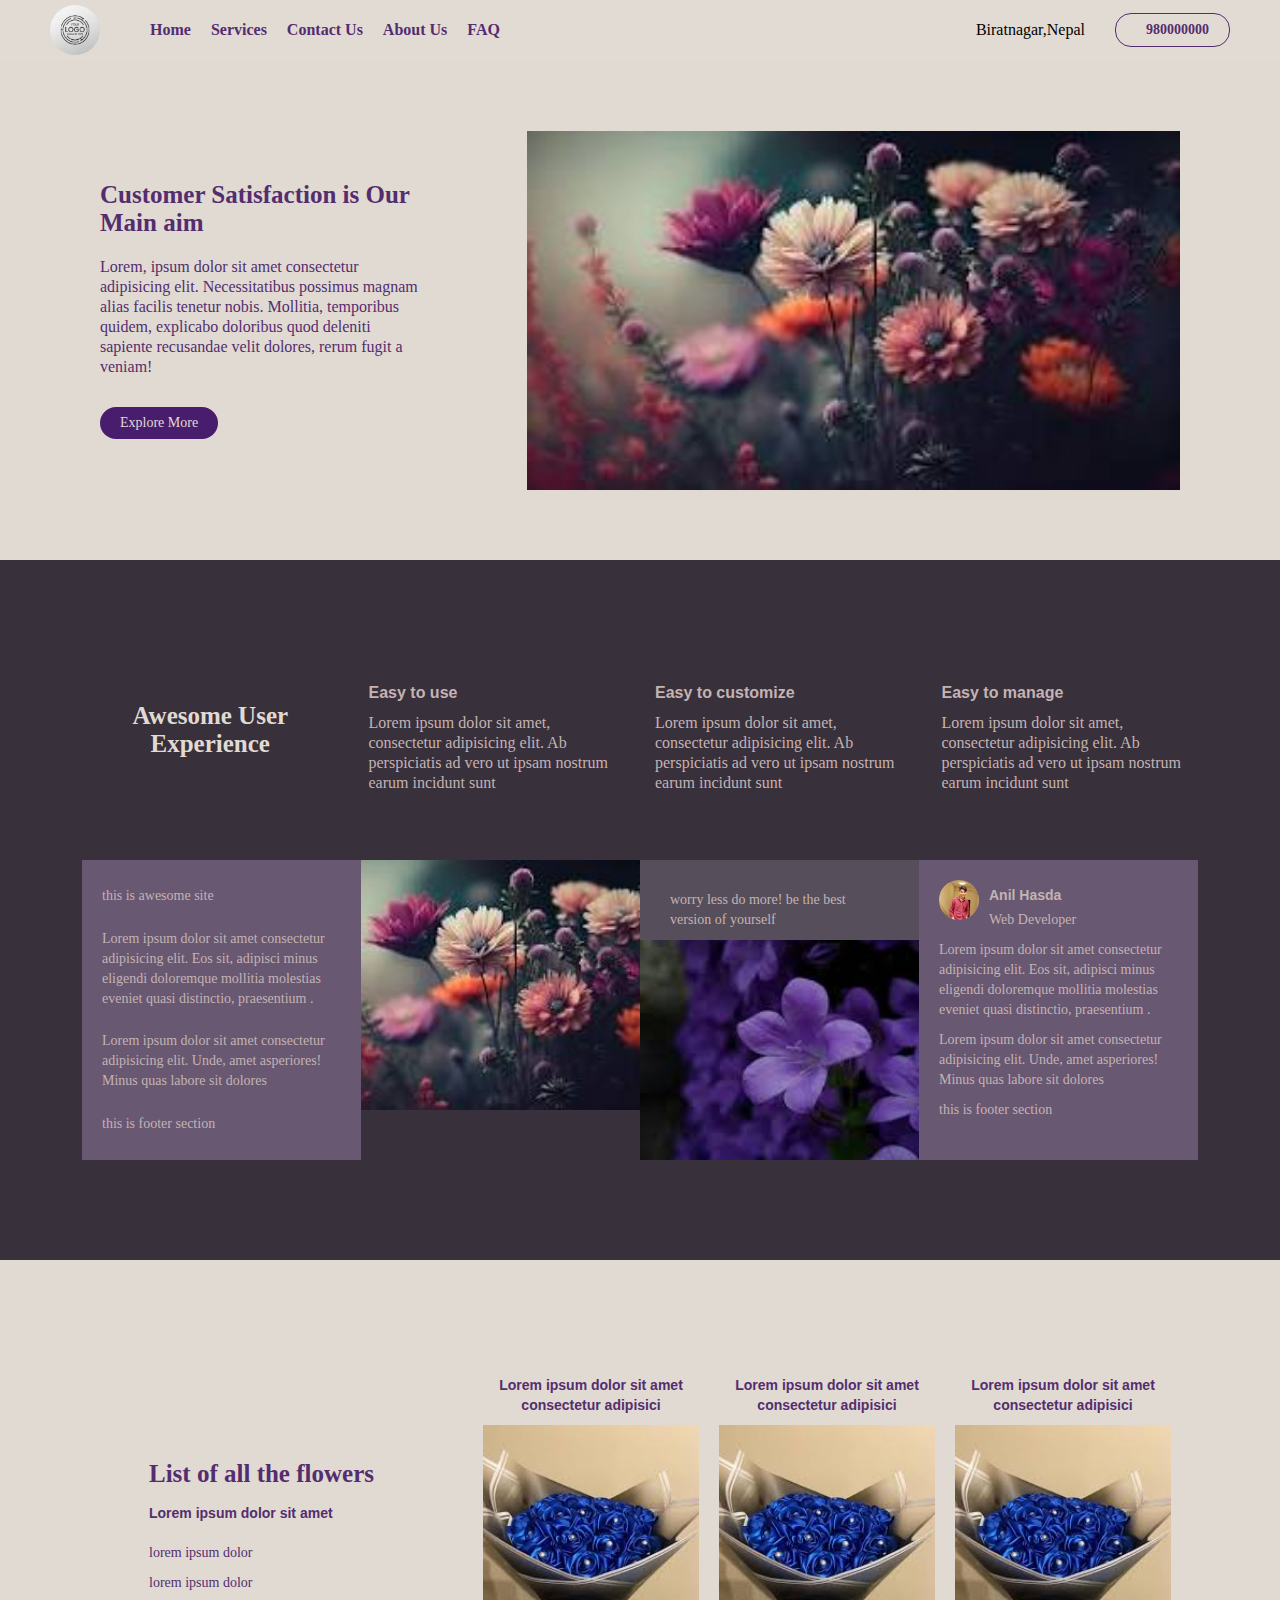
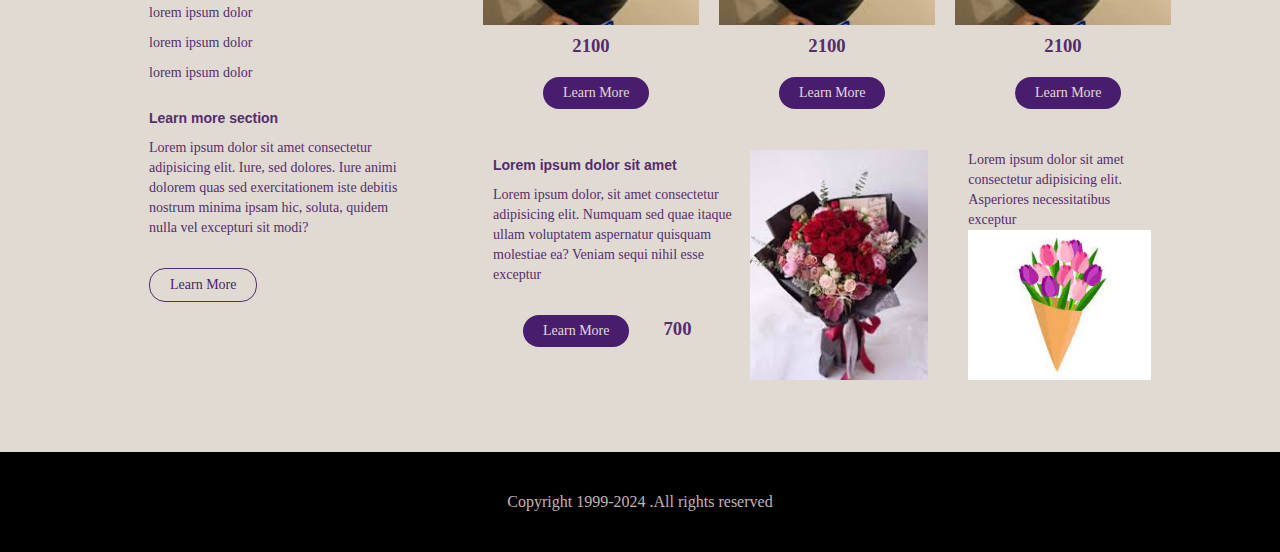
<file: day5/index.html>
<!DOCTYPE html>
<html lang="en">

<head>
    <meta charset="UTF-8">
    <meta name="viewport" content="width=device-width, initial-scale=1.0">
    <title>day 5 website design challenge</title>
    <link rel="stylesheet" href="https://cdnjs.cloudflare.com/ajax/libs/font-awesome/6.5.1/css/all.min.css"
        integrity="sha512-DTOQO9RWCH3ppGqcWaEA1BIZOC6xxalwEsw9c2QQeAIftl+Vegovlnee1c9QX4TctnWMn13TZye+giMm8e2LwA=="
        crossorigin="anonymous" referrerpolicy="no-referrer" />
    <link rel="stylesheet" href="./assets/css/style.css">
    <link rel="stylesheet" href="./assets/css/media.css">
</head>

<body>
    <header>
        <div class="container nav-container">
            <div class="nav-section flex align-center justify-between">
                <div class="nav-left flex gap-50 align-center">
                    <div class="nav-logo"></div>
                    <div class="navigation-section show">
                        <ul class="flex gap-20">
                            <li><a href="">Home</a></li>
                            <li><a href="">Services</a></li>
                            <li><a href="">Contact Us</a></li>
                            <li><a href="">About Us</a></li>
                            <li><a href="">FAQ</a></li>
                        </ul>
                    </div>
                </div>
                <div class="nav-right flex gap-30 align-center">
                    <div><i class="fa-solid fa-location-dot pr-10"></i>Biratnagar,Nepal</div>
                    <div><a href="" class="btn transparent border-1"><i
                                class="fa-solid fa-phone pr-10"></i>980000000</a>
                    </div>
                </div>
                <i class="fa-solid fa-bars none"></i>
            </div>
        </div>
    </header>
    <div class="container  hero-container">
        <div class="hero-section grid col-2 grid-center">
            <div class="hero-seciton--left">
                <h2 class="text-left pb-20">Customer Satisfaction is Our Main aim</h2>
                <p>Lorem, ipsum dolor sit amet consectetur adipisicing elit. Necessitatibus possimus magnam alias
                    facilis
                    tenetur nobis. Mollitia, temporibus quidem, explicabo doloribus quod deleniti sapiente recusandae
                    velit
                    dolores, rerum fugit a veniam!</p>
                <a href="" class="btn mt-30">Explore More</a>
            </div>
            <div class="hero-section--right"></div>
        </div>
    </div>
    <!--second section starts from here-->
    <div class="container second-container">
        <div class="second-section--first grid col-4 gap-30 align-center">
            <div>
                <h2>Awesome User Experience</h2>
            </div>
            <div>
                <p class="topic-heading text-left">Easy to use</p>
                <p>Lorem ipsum dolor sit amet, consectetur adipisicing elit. Ab perspiciatis ad vero ut ipsam nostrum
                    earum incidunt sunt </p>
            </div>
            <div>
                <p class="topic-heading text-left">Easy to customize</p>
                <p>Lorem ipsum dolor sit amet, consectetur adipisicing elit. Ab perspiciatis ad vero ut ipsam nostrum
                    earum incidunt sunt </p>
            </div>
            <div>
                <p class="topic-heading text-left">Easy to manage</p>
                <p>Lorem ipsum dolor sit amet, consectetur adipisicing elit. Ab perspiciatis ad vero ut ipsam nostrum
                    earum incidunt sunt </p>
            </div>
        </div>
        <!--second section second part starts from here-->
        <div class="second-section--last grid col-4">
            <div class="grid align-center elements">
                <p>this is awesome site</p>
                <p class="pt-10 pb-10">Lorem ipsum dolor sit amet consectetur adipisicing elit. Eos sit, adipisci minus
                    eligendi doloremque mollitia molestias eveniet quasi distinctio, praesentium .</p>
                <p class="pb-10">Lorem ipsum dolor sit amet consectetur adipisicing elit. Unde, amet asperiores! Minus
                    quas labore sit dolores</p>
                <p>this is footer section</p>
            </div>
            <div class="elements"></div>
            <div class="elements">
                <div class="third-element-top grid-center">
                    <p>worry less do more! be the best version of yourself</p>
                </div>
                <div class="third-section-image"></div>
            </div>
            <div class="elements">
                <div class="profile-section flex gap-10">
                    <div class="profile"></div>
                    <div>
                        <p class="topic-heading text-left">Anil Hasda</p>
                        <p>Web Developer</p>
                    </div>
                </div>
                <p class="pt-10 pb-10">Lorem ipsum dolor sit amet consectetur adipisicing elit. Eos sit, adipisci minus
                    eligendi doloremque mollitia molestias eveniet quasi distinctio, praesentium .</p>
                <p class="pb-10">Lorem ipsum dolor sit amet consectetur adipisicing elit. Unde, amet asperiores! Minus
                    quas labore sit dolores</p>
                <p>this is footer section</p>
            </div>
        </div>
    </div>
    <div class="container third-container">
        <div class="third-section grid col-2 gap-30">
            <div class="third-section--left">
                <h2 class="text-left">List of all the flowers</h2>
                <p class="topic-heading text-left">Lorem ipsum dolor sit amet</p>
                <p class="pt-10">lorem ipsum dolor</p>
                <p class="pt-10">lorem ipsum dolor</p>
                <p class="pt-10">lorem ipsum dolor</p>
                <p class="pt-10">lorem ipsum dolor</p>
                <p class="pt-10">lorem ipsum dolor</p>
                <p class="topic-heading pt-20 text-left">Learn more section</p>
                <p>Lorem ipsum dolor sit amet consectetur adipisicing elit. Iure, sed dolores. Iure animi dolorem quas
                    sed exercitationem iste debitis nostrum minima ipsam hic, soluta, quidem nulla vel excepturi sit
                    modi?</p>
                <a href="" class="btn border-1 transparent mt-30">Learn More</a>
            </div>
            <div class="third-section--right">
                <div class="third-section--top grid col-3 gap-20">
                    <div class="elements">
                        <p class="topic-heading">Lorem ipsum dolor sit amet consectetur adipisici</p>
                        <div class="top-image"></div>
                        <h3 class="bold text-center pt-10">2100</h3>
                        <a href="" class="btn text-center mt-20 ml-40">Learn More</a>
                    </div>
                    <div class="elements">
                        <p class="topic-heading">Lorem ipsum dolor sit amet consectetur adipisici</p>
                        <div class="top-image"></div>
                        <h3 class="bold text-center pt-10">2100</h3>
                        <a href="" class="btn text-center mt-20 ml-40">Learn More</a>
                    </div>
                    <div class="elements">
                        <p class="topic-heading">Lorem ipsum dolor sit amet consectetur adipisici</p>
                        <div class="top-image"></div>
                        <h3 class="bold text-center pt-10">2100</h3>
                        <a href="" class="btn text-center mt-20 ml-40">Learn More</a>
                    </div>
                </div>
                <div class="third-section--bottom">
                    <div class="flex bottom-content">
                        <div class="bottom-content--left">
                            <p class="topic-heading text-left">Lorem ipsum dolor sit amet</p>
                            <p class="pb-30">Lorem ipsum dolor, sit amet consectetur adipisicing elit. Numquam sed quae
                                itaque ullam voluptatem aspernatur quisquam molestiae ea? Veniam sequi nihil esse
                                exceptur</p>
                            <a href="" class="btn ml-30">Learn More</a>
                            <h3 style="display: inline-block;" class="pl-30">700</h3>
                        </div>
                        <div class="bottom-content--right"></div>
                    </div>
                    <div class="last-div">
                        <p>Lorem ipsum dolor sit amet consectetur adipisicing elit. Asperiores necessitatibus exceptur
                        </p>
                        <div class="flower2"></div>
                    </div>
                </div>
            </div>
        </div>
    </div>
    <!-- location section starts from here
    <div class="location-section grid-center">
        <p class="topic-heading">Location:</p>
      <div class="location-image"></div>
    </div> -->
    <div class="container footer-container">
        <footer class="grid-center white">
            <p>Copyright 1999-2024 .All rights reserved</p>
        </footer>
    </div>
</body>

</html>
</file>
<file: day1/assests/css/style.css>
* {
    margin: 0;
    padding: 0;
    box-sizing: border-box;
}

body {
    background-color: transparent;
}

/*basic css styling starts here*/
:root {
    --primary: #000;
    --secondary: #fff;
    --supporting-color: #bd46be;
}

img {
    width: 100%;
}
.none{
    display: none;
}
.show{
    display: block;
}

.bg {
    background-color: gray;
}
.m-auto{
    margin:auto;
}
.mt-5 {
    margin-top: 5px;
}

.mt-10 {
    margin-top: 10px;
}

.mt-20 {
    margin-top: 20px;
}
.mt-30 {
    margin-top: 30px;
}
.mb-30 {
    margin-bottom: 30px;
}
.mb-5 {
    margin-bottom: 5px;
}

.mb-10 {
    margin-bottom: 10px;
}
.mb-20 {
    margin-bottom: 20px;
}
.pt-5 {
    padding-top: 5px;
}

.pt-10 {
    padding-top: 10px;
}

.pt-20 {
    padding-top: 20px;
}

.pb-5 {
    padding-bottom: 5px;
}

.pb-10 {
    padding-bottom: 10px;
}
.pb-20 {
    padding-bottom: 20px;
}
.container {
    height: auto;
    max-width: 1400px;
    padding: 50px 50px;
    margin: auto;
}

a {
    text-decoration: none;
    color: #fff;
}
.text-center{
    text-align: center;
}
ul {
    list-style: none;
}

.btn {
    display: inline-block;
    padding: 7px 20px;
    background-color: var(--supporting-color);
    border-radius: 1rem;
    font-size:14px;
}

.white {
    color: #fff;
}

.black {
    color: #000;
}

p {
    font-size: 16px;
}

h1 {
    font-size: 40px;
    line-height: 45px;
}

h2 {
    font-size: 30px;
}

.linear-gradient {
    background-image: linear-gradient(to right, var(--supporting-color), blueviolet,#000);
}

.topic-heading {
    font-size: 20px;
    font-weight: 500;
    font-family: "poppins",sans-serif;
    margin-bottom: 20px;
}

.gap-10 {
    gap: 10px;
}

.gap-20 {
    gap: 20px;
}

.gap-30 {
    gap: 30px;
}

.gap-40 {
    gap: 40px;
}

.flex {
    display: flex;
}

.align-center {
    align-items: center;
}

.justify-center {
    justify-content: center;
}

.justify-between {
    justify-content: space-between;
}

.justify-around {
    justify-content: space-around;
}
.flex-col{
    flex-direction: column;
}
.grid {
    display: grid;
}

.grid-center {
    display: grid;
    place-items: center;
}

.col-2 {
    grid-template-columns: repeat(2, 1fr);
}

.col-3 {
    grid-template-columns: repeat(3, 1fr);
}

.col-4 {
    grid-template-columns: repeat(4, 1fr);
}

.col-5 {
    grid-template-columns: repeat(5, 1fr);
}

/*basic css styling ends here*/
/*style of topNav starts from here*/
.top-nav,
.bottom-nav {
height: 30px;
    width: 70%;
    margin: 0px auto;
    overflow: hidden;
}

.top-nav a{
    text-transform: capitalize;
    font-size:11px;
}
.top-nav i{
    font-size: 12px;
}
header .bottom-main a {
    text-transform: uppercase;
    font-size: 12px;
    font-weight: 600;
}
.bottom-nav{
height:100%;
}
.bottom-nav .logo {
    width: 40px;
    height:40px;
    background-image:url("../images/logo.png");
    background-size: cover;
    border-radius:50%;
}
.bottom-nav .bottom-nav--hamburger{
display: none;
}

.top-nav .navigation .social-icons {

}

.top-nav .navigation .social-icons i {
    font-size: 12px;
    color: #fff;
}

header .bottom-main {
    height: 40px;
    background-color: var(--secondary);
}

header .bottom-main a {
    color: var(--primary);
    font-size: 12px;
    position: relative;

    &::before {
        content: '';
        position: absolute;
        height: 2px;
        width: 0%;
        background-color: var(--primary);
        top: -5px;
transition:all .3s ease-in;
    }

    &::after {
        content: '';
        position: absolute;
        height: 2px;
        width: 0%;
        background-color:var(--primary);
        bottom: -5px;
        left: 0;
        transition:all .3s ease-in;
       
    }
    &:hover::after, &:hover::before{
        width:100%;
    }
}
.banner{
    height:500px;
    width:100%;
    background-color: blue;
    background-image:linear-gradient(rgba(0,0,0,.5),rgba(0,0,0,.5)),url("../images/banner.jpg");
    background-size:cover;
    background-position:center;
}
.banner .banner-contact--section{
    height:100%;
    width:300px;
    background-color:rgba(0,0,0,.3);
    color:var(--secondary);
    padding:50px 30px;
    margin-right:100px;
position: relative;
    .telephone{
        height:60px;
        width:60px;
        position: absolute;
        border-radius: 50%;
        background-color:var(--secondary);
        border:5px solid rgba(83, 53, 53, 0.3);
        left:-30px;
        top:50%;
        color:var(--primary);
    }
}
.banner .banner-contact--section p:last-child{
padding-top:50px;
}
/*swiper style starts from here*/
.swiper {
    width: 30%;
    height: 100%;
    color:var(--secondary);
  }

  .swiper-slide {
    font-size: 18px;
    padding:50px 50px;
  }
  .swiper-slide a{
margin-top:30px;
  }
  .swiper-slide img {
    display: block;
    width: 100%;
    height: 100%;
    object-fit: cover;
  }
  .swiper-pagination-vertical.swiper-pagination-bullets, .swiper-vertical>.swiper-pagination-bullets {
left:0px;
top:35%;
background-color: transparent;
height:80px;
  }
  .swiper-pagination-bullet{
    background-color: var(--secondary);
    margin-top:10px !important;
  } 
  /*swiper ends here*/
  /*project-section starts from here*/
.projects-section{
    text-align: center;
    width:80%;
    margin:auto;
}
.projects-section .project-components{
    margin-top: 50px;
    font-family: "poppins",sans-serif;
}
.projects-section .project-components div .icons{
height:60px;
width:60px;
background-image:linear-gradient(to top, var(--supporting-color), blueviolet, blue);
border-radius:50%;
transform:skew(-5deg);
}
.projects-section .project-components div p{
    font-size:14px;
}
.projects-section .project-components div i{
font-size:30px;
color:var(--secondary);
}
   /*project-section ends from here*/
   /*digital marketing section starts from here*/
   .digital-marketing-section{
    width:70%;
    height:auto;
    margin-top: 50px;
    gap:50px;
   }
   .digital-marketing-section div{
height:auto;
object-fit: contain;
   }
   .digital-marketing-section div i{
padding-right:5px;
   }
   .digital-marketing-section .group-image-section{
    width:400px;
position:relative;
   }
   .digital-marketing-section div .diamond{
    position:absolute;
    height:70px;
    width:70px;
    background-color: #e0dddd;
    top:calc(70% - 40px);
    left:-40px;
    transform:rotate(45deg);
   }
   .digital-marketing-section div .diamond .circle{
height:50px;
width:50px;
border-radius: 50%;
background-color: blue;
border:5px solid var(--secondary);
   }
   .digital-marketing-section div .diamond .circle i{
transform:rotate(60deg);
color:var(--secondary);
   }
   /*footer section starts from here*/
   .projects-section .project-components div .footer-icons{
transform:unset;
height:40px;
width:40px;
   }
   .projects-section .project-components div .footer-icons i{
font-size:18px;
   }
   /*footer section starts from here*/
footer{
    height:100px;
    width:100%;
    background-color: #181313;
    color:var(--secondary);
}
    /*footer section starts from here*/
</file>
<file: day1/assests/css/media.css>
@media(width<=1200px){
    .digital-marketing-section{
        width:100%;
    }
}
@media(width<=1100px){
    h1{
        font-size:30px;
        line-height:35px;
    }
}
@media(width<=992px){
    .banner{
        justify-content: space-between;
    }
    .digital-marketing-section{
        grid-template-columns: repeat(auto-fit,minmax(400px,1fr));
    }
}
@media(width<=955px){
    .digital-marketing-section>.group-image-section {
        width:unset;
    }
}
@media(width<=900px){
    .banner{
       flex-direction: column;
       justify-content: center;
       height:710px;
    }
    .banner .swiper {
        width:50%;
    }
    .banner .swiper{
        margin-bottom:40px;
    }
    .banner .banner-contact--section{
margin-right:unset;
.telephone{
    top:65%;
}
    }
}
@media(width<=768px){
    .top-nav{
        flex-direction:column;
        height:60px;
        justify-content: space-around;
        width: 100vw;
    }
    .none{
        display: block;
    }
    .swiper{
        position: relative;
    }
    .show{
        display: none;
    }
    .top-nav .navigation{
        width:100vw !important;
        padding:0px  10px;
    }
    .bottom-nav .main-navigation{
        display: none;
    }

    .bottom-nav {
        width:100%;
        padding:0px 30px;
    }
    .bottom-nav .bottom-nav--hamburger{
        display: block;
        font-size: 20px;
    }
    .digital-marketing-section {
width:100%;
padding:initial 20px;
    }
}
@media(width<=700px){
    .project-components{
        grid-template-columns: repeat(auto-fit,minmax(250px,1fr));
    } 
}
@media(width<=660px){
    .banner .swiper{
        width:80%;
        margin: auto;
    }
    h2{
        font-size: 25px;
    }
}
@media(width<=450px){
    .banner{
        height:820px;
    }
    .banner .banner-contact--section .telephone{
        display: none;
    }
    h1{
        font-size: 25px;
    }
    .banner .banner-contact--section{
        margin-top:80px;
    }
    .digital-marketing-section{
        grid-template-columns: repeat(auto-fit,minmax(250px,1fr));
    }
    .projects-section{
        padding:50px 0px;
    }
}
@media(width<=368px){
    .banner{
        height:920px;
    }
    .banner .banner-contact--section{
        height:60%;
    }
    h1{
        font-size: 18px;
    }
}
</file>
<file: day2/assests/css/style.css>
* {
    margin: 0;
    padding: 0;
    box-sizing: border-box;
}

body {

}

/*basic css styling starts here*/
:root {
    --primary: #000;
    --secondary: #dbcaca;
    --supporting-color: #4e5db1;
    --main-colorl: #2d3c89;
    --swiper-navigation-size:30px;
}

img {
    width: 100%;
}

.none {
    display: none;
}

.show {
    display: block;
}

.bg {
    background-color: gray;
}

.m-auto {
    margin: auto;
}

.mt-5 {
    margin-top: 5px;
}

.mt-10 {
    margin-top: 10px;
}

.mt-20 {
    margin-top: 20px;
}

.mt-30 {
    margin-top: 30px;
}
.mt-40 {
    margin-top: 40px;
}

.mb-30 {
    margin-bottom: 30px;
}

.mb-5 {
    margin-bottom: 5px;
}

.mb-10 {
    margin-bottom: 10px;
}

.mb-20 {
    margin-bottom: 20px;
}
.mb-40 {
    margin-bottom: 40px;
}

.ml-30 {
    margin-left: 30px;
}

.ml-5 {
    margin-left: 5px;
}

.ml-10 {
    margin-left: 10px;
}

.ml-20 {
    margin-left: 20px;
}

.pt-5 {
    padding-top: 5px;
}

.pt-10 {
    padding-top: 10px;
}

.pt-15 {
    padding-top: 15px;
}

.pt-20 {
    padding-top: 20px;
}

.pb-5 {
    padding-bottom: 5px;
}

.pb-10 {
    padding-bottom: 10px;
}

.pb-15 {
    padding-bottom: 15px;
}

.pb-20 {
    padding-bottom: 20px;
}
.p-none{
    padding:0px !important;
}
.bold{
    font-weight: bold;
}
.container {
    height: auto;
    max-width: 1400px;
    padding: 50px 50px;
    margin: auto;
}

a {
    text-decoration: none;
    color: #fff;
}

.text-center {
    text-align: center;
}

ul {
    list-style: none;
}

.btn {
    display: inline-block;
    padding: 8px 25px;
    background-color: var(--supporting-color);
    border-radius: .5rem;
    font-size: 14px;
}

.white {
    color: #dbcaca;
}

.black {
    color: #000;
}

p {
    font-size: 16px;
    color:#414a79;
}

h1 {
    font-size: 40px;
    line-height: 45px;
}

h2 {
    font-size: 30px;
}

.linear-gradient {
    background-image: linear-gradient(to right, var(--supporting-color), blueviolet, #000);
}

.topic-heading {
    font-size: 20px;
    font-weight: 500;
    font-family: "poppins", sans-serif;
    margin-bottom: 20px;
    margin-top: 20px;
    text-align: center;
}

.gap-10 {
    gap: 10px;
}

.gap-20 {
    gap: 20px;
}

.gap-30 {
    gap: 30px;
}

.gap-40 {
    gap: 40px;
}

.flex {
    display: flex;
}

.align-center {
    align-items: center;
}

.justify-center {
    justify-content: center;
}

.justify-between {
    justify-content: space-between;
}

.justify-around {
    justify-content: space-around;
}

.flex-col {
    flex-direction: column;
}

.grid {
    display: grid;
}

.grid-center {
    display: grid;
    place-items: center;
}

.col-2 {
    grid-template-columns: repeat(2, 1fr);
}

.col-3 {
    grid-template-columns: repeat(3, 1fr);
}

.col-4 {
    grid-template-columns: repeat(4, 1fr);
}

.col-5 {
    grid-template-columns: repeat(5, 1fr);
}

/*basic css styling ends here*/
/*style of topNav starts from here*/
.navigation-section{
    height:50px;
    width:100%;
    background-color:var(--main-colorl);
    padding:0px 100px;
    & .logo{
        height:40px;
    width:40px;
    background-image: url("../images/logo.jpeg");
    background-size:cover;
    background-position:center;
    border-radius:50%;
    margin-top:5px;
    }
    & ul{
        height:100%;
        width:100%;
        a{
            font-weight: bold;
        }
    }
}
.main-section {
    height:450px;
    width:100%;
margin-bottom:100px;
gap:100px;
overflow:hidden;
& .main-section-left{
    height:auto;
}
& .main-section--left{
margin-left: 200px;
}
& .main-section--right{
    height:700px;
    width:700px;
    border-radius: 60%;
    background-image:url("../images/teaching.webp");
    background-size:cover;
    background-position:top;
    background-repeat: no-repeat;
    position:relative;
    top: -300px;
    left:3%;
    &::before{
        content:'';
        height:calc(100% + 10px);
        width:calc(100% + 10px);
        position:absolute;
        background-color: #b9abab;
        border: 10px solid rgb(235, 211, 175);
        border-radius: 50%;
        opacity: .5;
        z-index: -1;
        top:2%;
        left:-5%;
    }
}
}
.main-section--content{
    padding:0px 50px;
}

.main-section .main-section--intro {
    height: 400px;
    width: 400px;

    padding: 30px 10px;
    text-align: left;
}
.main-section--content{
    gap:50px;
    margin-top:100px;
}

.main-section--content .content-element {
    border-bottom: 2px solid var(--supporting-color);
    padding: 20px 10px;
    transition: all .3s linear;
background-color: #fefefe;
box-shadow: 2px 2px 10px rgb(201, 224, 224);
    i {
        font-size: 30px;
    }

    &:hover {
        background-color: var(--supporting-color);
        color: var(--secondary);
        p{
    color:var(--secondary);
        }
    }
}

/*style of second-section starts from here*/
.second-section {
    height: 500px;
    width: 100%;
    background-color: var(--main-colorl);
}

.second-section .second-section--left {
    position: relative;

    &::before {
        content: '';
        height: 400px;
        width: 400px;
        border-radius: 50%;
        position: absolute;
        background-color: var(--supporting-color);
        bottom: -10%;
        left: -8%;
    }

    &::after {
        content: '';
        height: 400px;
        width: 400px;
        border-radius: 50%;
        position: absolute;
        background-image: url("../images/laptop.jpeg");
        background-size: cover;
        background-repeat: no-repeat;
        bottom: -15%;
        left: -8%;
    }
}

.second-section .second-section--right {
    margin-right: 40%;
}

.second-section .second-section--right p {
    color: #bbacac;
    font-size: 14px;
}

.second-section .second-section--right .topic {
    font-size: 18px;
    margin-bottom: 5px;
}

.second-section .second-section--right a {
    border-radius: 0px;
    background-color: unset;
    border: 1px solid var(--supporting-color);
    transition: all .3s linear;

    &:hover {
        background-color: var(--secondary);
        border: none;
        color: var(--primary);
    }
}
.second-section .second-section--left{
    margin-left:50px;
}
.second-section .second-section--right ul {
    position: relative;
    margin-left: 25px;

    &::before {
        content: '';
        height: 90%;
        width: 3px;
        position: absolute;
        background-color: #bbacac;
        top: 8%;
        left: -8%;
    }

    & li {
        position: relative;
        padding-left: 20px;

        &::before {
            content: '1';
            height: 40px;
            width: 40px;
            position: absolute;
            background-color: var(--supporting-color);
            display: grid;
            place-items: center;
            font-size: 18px;
            color: #fff;
            border-radius: 50%;
            left: -13%;
        }

        &:nth-child(2)::before {
            content: "2";
        }

        &:nth-child(3)::before {
            content: "3";
        }

        &:nth-child(4)::before {
            content: "4";
        }
    }
}
/*starting of third section design */
.third-section--data{
    margin-top:100px;
    grid-template-columns:.4fr .5fr;
    gap:200px;
    height:auto;
    width:80%;
    margin:auto;
    margin-top:100px;
}
.third-section--data .third-section--right{
    height:300px;
    overflow:hidden;
    background-image:url("../images/white-laptop.jpeg");
    background-size:cover;
    background-repeat:no-repeat;
    object-fit: cover;
    position:relative;
    overflow:visible;
    &::before{
        content:'';
        position:absolute;
        width:100%;
        aspect-ratio:1;
        border-radius:50%;
        background-color:var(--supporting-color);
        z-index:-1;
        border:2px solid #fff;
        top:-17%;
        left:20%;
    }
    &::after{
        content:'';
        width:105%;
        aspect-ratio:1;
        border-radius:50%;
        background-color:rgba(255,255,255,1);
        background-color:rgb(201, 191, 191,.5);
        position:absolute;
        z-index:-2;
        left:20%;
        top:-13%;
    }
}
.third-section--data .third-section--left{
    padding-left:50px;
}
/*testinomial section design starts form here*/
.testinomial-section{
    height:auto;
    width:80%;
    margin:auto;
    margin-top:100px;
    margin-bottom:100px;
    position:relative;
}
/*style of swiper starts from here*/
.swiper {
    width: 100%;
    height: 100%;
  }

  .swiper-slide {
    font-size: 18px;
    background-color: #f8f3f3;
    box-shadow: 2px 2px 5px rgb(201, 224, 224),
                2px 2px 15px rgb(201, 224, 224);
    padding:40px 20px;
    i{
        font-size:16px;
        color:rgb(255, 217, 0);
    }
  }

  .swiper-slide img {
    display: block;
    width: 100%;
    height: 100%;
    object-fit: cover;
  }
  .swiper-button-next,.swiper-button-prev{
    top:20%;
    opacity:1 !important;
    &::after{
 color:var(--primary);   
  }
}
.swiper-button-next{
    right:40px;
}
.swiper-button-prev{
    left:40px;
}
.swiper .heading-section{
    width:100%;
& .client-profile{
    height:40px;
    width:40px;
    background-image:url("../images/anil.jpg");
    background-size:cover;
    background-repeat:no-repeat;
    background-position:5% 10%;
    border-radius:50%;
    margin-right:20px;
}
& p:last-child{
    font-size:12px;
    color:gray;
}
}
.swiper .swiper-wrapper .swiper-slide:nth-child(2) .client-profile{
    background-image:url("../images/profile.jpeg");
}
.swiper .swiper-wrapper .swiper-slide:nth-child(3) .client-profile{
    background-image:url("../images/girl.jpeg");
}
/*styling of footer section starts from here*/
.footer-section{
    height:auto;
width:100%;
background-color:var(--main-colorl);
position:relative;
padding-top:100px;
& .footer-section-heading{
position:absolute;
height:100px;
width:80%;
padding:0px 120px;
margin:auto;
color:#fff;
background-color:#6473ca;
left:10%;
top:-50px;
}
& a{
    background-color:#fff;
    color:var(--primary);
}
}
.footer-section .footer-elements{
    height:250px;
    padding:0px 100px;
    align-items: center;
    & i{
        font-size:20px;
    }
}
</file>
<file: day2/assests/css/media.css>
@media(width<=1200px){
.main-section .main-section--left{
margin-left:100px;
}
}
@media(width<=1100px){
    .main-section{
        gap:0px !important;
        & .main-section--right{
            height:660px;
            width:600px;
        }
    }

}
@media(width<=992px){
    .col-2,.col-3,.col-4{
grid-template-columns: repeat(auto-fit,minmax(250px,1fr));
    }
    .main-section{
        padding:50px;
        gap:20px !important;
        & .main-section--right{
            border-radius: 0px;
            background-size:contain;
            top:20%;
            &::before{
                display: none;
            }
        }
        & .main-section--left{
            margin-left:0px;
        }
    }
}
@media(width<=768px){
    .show{
        display: none;
    }
    .none{
        display: block;
        font-size:30px;
        color:#fff;
        transform:translateY(10px);
    }
    .navigation-section{
        padding:0px 30px;
    }
}
</file>
<file: day3/assets/css/style.css>
* {
    margin: 0;
    padding: 0;
    box-sizing: border-box;
}

body {}

/*basic css styling starts here*/
:root {
    --primary: #000;
    --secondary: #cec6c6;
    --supporting-color: #96b9ca;
    --main-color: #eff1f0;
    --swiper-navigation-size: 30px;
    --nav-color: #305043;
}

img {
    width: 100%;
}

.none {
    display: none;
}

.show {
    display: block;
}

.bg {
    background-color: gray;
}

.m-auto {
    margin: auto;
}

.mt-5 {
    margin-top: 5px;
}

.mt-10 {
    margin-top: 10px;
}

.mt-20 {
    margin-top: 20px;
}

.mt-30 {
    margin-top: 30px;
}

.mt-40 {
    margin-top: 40px;
}

.mb-5 {
    margin-bottom: 5px;
}

.mb-10 {
    margin-bottom: 10px;
}

.mb-20 {
    margin-bottom: 20px;
}

.mb-30 {
    margin-bottom: 30px;
}

.mb-40 {
    margin-bottom: 40px;
}

.ml-5 {
    margin-left: 5px;
}

.ml-10 {
    margin-left: 10px;
}

.ml-20 {
    margin-left: 20px;
}

.ml-30 {
    margin-left: 30px;
}

.ml-40 {
    margin-left: 40px;
}

.mr-5 {
    margin-right: 5px;
}

.mr-10 {
    margin-right: 10px;
}

.mr-20 {
    margin-right: 20px;
}

.mr-30 {
    margin-right: 30px;
}

.mr-40 {
    margin-right: 40px;
}

.pt-5 {
    padding-top: 5px;
}

.pt-10 {
    padding-top: 10px;
}

.pt-15 {
    padding-top: 15px;
}

.pt-20 {
    padding-top: 20px;
}

.pt-25 {
    padding-top: 25px;
}

.pt-30 {
    padding-top: 30px;
}

.pb-5 {
    padding-bottom: 5px;
}

.pb-10 {
    padding-bottom: 10px;
}

.pb-15 {
    padding-bottom: 15px;
}

.pb-20 {
    padding-bottom: 20px;
}

.pb-25 {
    padding-bottom: 25px;
}

.pb-30 {
    padding-bottom: 30px;
}

.pl-5 {
    padding-left: 5px;
}

.pl-10 {
    padding-left: 10px;
}

.pl-15 {
    padding-left: 15px;
}

.pl-20 {
    padding-left: 20px;
}

.pl-25 {
    padding-left: 25px;
}

.pl-30 {
    padding-left: 30px;
}

.pr-5 {
    padding-right: 5px;
}

.pr-10 {
    padding-right: 10px;
}

.pr-15 {
    padding-right: 15px;
}

.pr-20 {
    padding-right: 20px;
}

.pr-25 {
    padding-right: 25px;
}

.pr-30 {
    padding-right: 30px;
}

.bold {
    font-weight: bold;
}

.container {
    height: auto;
    max-width: 1400px;
    padding: 50px 50px;
    margin: auto;
}

a {
    text-decoration: none;
    color: #fff;
    display: inline-block;
}

.text-left {
    text-align: left !important;
}
.text-center {
    text-align: center !important;
}
.text-right {
    text-align: right !important;
}

ul {
    list-style: none;
}

.btn {
    display: inline-block;
    padding: 8px 25px;
    background-color: #f2bf34;
    border-radius: 1rem;
    font-size: 14px;
}

.white {
    color: #fff;
}

.black {
    color: #000;
}

p {
    font-size: 16px;
    line-height: 20px;
}

h1 {
    font-size: 40px;
    line-height: 45px;
}

h2 {
    font-size: 30px;
}

.linear-gradient {
    background-image: linear-gradient(to right, var(--supporting-color), blueviolet, #000);
}

.topic-heading {
    font-size: 20px;
    font-weight: 700;
    font-family: "poppins", sans-serif;
    margin-bottom: 20px;
    margin-top: 20px;
    text-align: center;
}
.gap-5 {
    gap: 5px;
}
.gap-10 {
    gap: 10px;
}

.gap-20 {
    gap: 20px;
}

.gap-30 {
    gap: 30px;
}

.gap-40 {
    gap: 40px;
}

.gap-50 {
    gap: 50px;
}

.gap-60 {
    gap: 60px;
}

.flex {
    display: flex;
}

.align-center {
    align-items: center;
}

.justify-center {
    justify-content: center;
}

.justify-between {
    justify-content: space-between;
}

.justify-around {
    justify-content: space-around;
}

.flex-col {
    flex-direction: column;
}

.grid {
    display: grid;
}

.grid-center {
    display: grid;
    place-items: center;
}

.col-2 {
    grid-template-columns: repeat(2, 1fr);
}

.col-3 {
    grid-template-columns: repeat(3, 1fr);
}

.col-4 {
    grid-template-columns: repeat(4, 1fr);
}

.col-5 {
    grid-template-columns: repeat(5, 1fr);
}

/*basic css styling ends here*/
/*style of navigation section starts from here*/
header{
    height: 80px;
    width:100%;
}
.navigation-section {
    height: 80px;
    width: 100%;
    background: var(--nav-color);
    padding: 0px 100px;
    padding-top: 20px !important;

    & a {
        position: relative;
        color: var(--secondary);

        &::before {
            content: "";
            position: absolute;
            height: 2px;
            width: 0%;
            background-color: gold;
            transition: all .3s linear;
            bottom: -5px;
            left: 0;

        }

        &:hover &::before {
            width: 100%;
        }
    }
}

.navigation-section .logo {
    height: 100%;
    width: 60px;
    background-color: red;
    background-image: url("../images/logo.jpg");
    background-size: cover;
    background-position: center;
    border-radius: 50%;
}

/*main section design starts from here*/
.main-section {
    min-height: 500px;
    width: 100%;
    background-color: var(--nav-color);
    padding: 80px 100px 50px 150px;
    gap: 100px;

    & .main-section--left {
        min-height: 300px;
        width: 40%;

        /* border:2px solid var(--main-color); */
        & a:last-child {
            background-color: unset;
            border: 1px solid var(--secondary);
        }

        & p {
            color: var(--secondary);
        }
    }

    & .main-section--right {
        height: inherit;
        width: 800px;
        object-fit: cover;
        background-image: url("../images/interio.jpeg");
        background-size: cover;
        background-position: center;
    }
}

/*style of second main section starts from here*/
.second-section {
    margin-top:50px;
    height: auto;
padding-left:100px;
    & div {
        max-width: 200px;

        .topic-heading {
            width: 70%;
            text-align: left;
            line-height: 25px;
            font-weight: bold;
        }

        & a {
            background-color: var(--primary);
        }

        & .chairs-image--section {
            width: 100%;
            aspect-ratio: 1;
            background-image: url("../images/chair1.jpeg");
            background-size: cover;
            background-position: center;
        }
        & .topic-heading {
            width: 100;
            text-align: center;
            margin-top: 10px;
            margin-bottom: 0;
        }

        & .topic-heading:last-child {
            margin-top: 5px;
        }
    }
}
.second-section .chairs-section:nth-child(3) .chairs-image--section{
    background-image:url("../images/chair2.jpg");
}
.second-section .chairs-section:nth-child(4) .chairs-image--section{
    background-image:url("../images/chair3.jpeg");
}
/*style of third section starts from here*/
.third-section{
    height:570px;
    width:90%;
    display: grid;
    grid-template-columns:2fr 1.3fr;
    overflow:hidden;
gap:0px;
& .third-right--section{
    background-image:url("../images/furniture.jpeg");
    background-size:cover;
    background-position:bottom;
}
& .third-left--section{
    & .intro{
        width:100%;
        height:auto;
        padding:0px 50px;
        text-align: left;
    }
    & .table{
        width:100%;
        height:100%;
        & i{
            font-size:20px;
        }
        & .main{
            padding:30px 50px 0px 50px;
        }
    }
}
}
/*styling of fourth section starts from here*/
.fourth-section{
    grid-template-columns: 1.3fr 1fr;
    & .topic-heading{
        padding-left:50px;
    }
    & a{
        background-color:var(--primary);
        margin-left:50px;
    }
    & .third-right--section{
        background-image:url("../images/furniture2.jpeg");
    }
    & .fourth-right--section{
        order:1;

    }
    & .fourth-left--section{
        order:2;
        & .table{
            height:auto;
        }
        & .table-left,.table-right{
            height:300px;
        }
        
    }
}
/*styling of last section starts from here*/
.last-section{
    height:auto;
    width:100%;
    padding:0px 50px;
    & .last-element{
        width:100%;
        & .last-section--image{
            width:60%;
        height:200px;
        background-image:url("../images/chair3.jpeg");
        background-size:cover;
        background-position:center;
        }
    }
    & .last-element:nth-child(2) .last-section--image{
        background-image:url("../images/chair1.jpeg");
    }
    & .last-element:nth-child(3) .last-section--image{
        background-image:url("../images/chair2.jpg");
    }
}
footer{
    height:100px;
    width:100%;
    background-color:#000;
}
</file>
<file: day3/assets/css/media.css>
@media(width<=1200px) {
    .third-section {
        width: 100%;
    }
}

@media(width<=1100px) {
    .main-section {
        padding-left: 100px;

        & .main-section--left {
            width: 50%;
        }

    }

    .col-2,
    .col-3,
    .col-4 {
        grid-template-columns: repeat(auto-fit, minmax(250px, 1fr)) !important;
        gap: 70px;
    }

    .second-section {
        grid-template-columns: repeat(auto-fit, minmax(200px, 1fr)) !important;
    }

    .third-section {
        height: auto;
        grid-template-columns: repeat(1, 1fr);

        & .third-right--section {
            order: 1;
            height: 500px;
            background-position: center;
            margin-bottom: 50px;
        }

        & .third-left--section {
            order: 2;
        }
    }
}

@media(width<=992px) {

    .main-section {
        height: 1000px;
        flex-direction: column;

        & .main-section--right {
            width: 100%;
            margin: auto;
        }
    }

}

@media(width<=768px) {
    .navigation-section {
        padding: 0px 50px;
    }

    .main-section {
        padding-left: 50px;
        padding-right: 50px;

        & .main-section--left {
            width: 70%;
        }
    }

    .show {
        display: none;
    }
    .none{
        display: block;
        font-size:30px;
    }
}

@media (width<=700px) {
    .second-section {
        align-items: center;
        justify-items: center;
        padding-left: 0px;

        & div {
            width: 100vw;
        }
    }
}

@media(width<=680px){
    .container{
        padding:0px;
    }
    .third-section{
   & .third-left--section{
& .table{
    height:auto;
    grid-template-columns: repeat(1,1fr);
}
    }
}
.fourth-section{
    & a{
        margin-top:30px;
    }
    & .third-left--section{
        & .table{
            gap:0px;
          
            & .table-left,& .table-right{
                height:auto;
            }
        }
    }

}
.third-section{
& .third-right--section {
height:400px;
margin-top: 30px;
}
}
.last-section{
    margin-top: 50px;
}
footer{
    margin-top:30px;
}
.navigation-section{
    padding:0px 30px;
}
}

@media(width<=580px) {
    .main-section {
        height: 800px;
        padding-left: 20px;
        padding-right: 20px;

        & .main-section--left {
            min-height: unset;
            width: 100%;
        }
    }

    .last-section {
        padding: 0px;

        div {
            flex-direction: column;
            align-items: center;
            justify-content: center;
            text-align: center !important;
            gap: 0px;

            & .image-description {
                padding-top: 10px;
            }
        }
    }
}
</file>
<file: day5/assets/css/style.css>
* {
    margin: 0;
    padding: 0;
    box-sizing: border-box;
}

body {}

/*basic css styling starts here*/
:root {
    --primary: #000;
    --secondary: #cec6c6;
    --supporting-color: #8163c3;
    --main-color: #e1dad2;
    --tertiary-color: #af76d6;
    --swiper-navigation-size: 30px;
    --nav-color: #542d6f;
    ;
    --circle-color: ;
    --border-color: #542d6f;
    --nav-color: #e2dbd3;
    --btn-color: #491d6d;
    --para-color: #c4b3b3;
}

img {
    width: 100%;
}

.none {
    display: none;
}

.show {
    display: block;
}

.bg {
    background-color: gray;
}

.m-auto {
    margin: auto;
}

.mt-5 {
    margin-top: 5px;
}

.mt-10 {
    margin-top: 10px;
}

.mt-20 {
    margin-top: 20px;
}

.mt-30 {
    margin-top: 30px;
}

.mt-40 {
    margin-top: 40px;
}

.mb-5 {
    margin-bottom: 5px;
}

.mb-10 {
    margin-bottom: 10px;
}

.mb-20 {
    margin-bottom: 20px;
}

.mb-30 {
    margin-bottom: 30px;
}

.mb-40 {
    margin-bottom: 40px;
}

.ml-5 {
    margin-left: 5px;
}

.ml-10 {
    margin-left: 10px;
}

.ml-20 {
    margin-left: 20px;
}

.ml-30 {
    margin-left: 30px;
}

.ml-40 {
    margin-left: 40px;
}

.mr-5 {
    margin-right: 5px;
}

.mr-10 {
    margin-right: 10px;
}

.mr-20 {
    margin-right: 20px;
}

.mr-30 {
    margin-right: 30px;
}

.mr-40 {
    margin-right: 40px;
}

.pt-5 {
    padding-top: 5px;
}

.pt-10 {
    padding-top: 10px;
}

.pt-15 {
    padding-top: 15px;
}

.pt-20 {
    padding-top: 20px;
}

.pt-25 {
    padding-top: 25px;
}

.pt-30 {
    padding-top: 30px;
}

.pb-5 {
    padding-bottom: 5px;
}

.pb-10 {
    padding-bottom: 10px;
}

.pb-15 {
    padding-bottom: 15px;
}

.pb-20 {
    padding-bottom: 20px;
}

.pb-25 {
    padding-bottom: 25px;
}

.pb-30 {
    padding-bottom: 30px;
}

.pl-5 {
    padding-left: 5px;
}

.pl-10 {
    padding-left: 10px;
}

.pl-15 {
    padding-left: 15px;
}

.pl-20 {
    padding-left: 20px;
}

.pl-25 {
    padding-left: 25px;
}

.pl-30 {
    padding-left: 30px;
}

.pr-5 {
    padding-right: 5px;
}

.pr-10 {
    padding-right: 10px;
}

.pr-15 {
    padding-right: 15px;
}

.pr-20 {
    padding-right: 20px;
}

.pr-25 {
    padding-right: 25px;
}

.pr-30 {
    padding-right: 30px;
}

.bold {
    font-weight: bold;
}

.container {
    height: auto;
    max-width: 1400px;
    padding: 50px 50px;
    margin: auto;
    display:grid;
    place-items:center;
}

a {
    text-decoration: none;
    color: #fff;
    display: inline-block;
}

.border-1 {
    border: 1px solid var(--border-color);
}

.border-2 {
    border: 2px solid var(--border-color);
}

.border-3 {
    border: 3px solid var(--border-color);
}

.border-4 {
    border: 4px solid var(--border-color);
}

.border-5 {
    border: 5px solid var(--border-color);
}

.transparent {
    background-color: transparent !important;
}

.text-left {
    text-align: left !important;
}

.text-center {
    text-align: center !important;
}

.text-right {
    text-align: right !important;
}

ul {
    list-style: none;
}

.btn {
    display: inline-block;
    padding: 8px 20px;
    background-color: var(--btn-color);
    color: var(--main-color);
    border-radius: 1rem;
    font-size: 14px;
}

.white {
    color: #fff;
}

.black {
    color: #000;
}

p {
    font-size: 16px;
    line-height: 20px;
    color: var(--para-color);
}

h1 {
    font-size: 35px;
    line-height: 45px;
    text-align: center;
    padding-bottom: 20px;
}

h2 {
    font-size: 25px;
    text-align: center;
    padding-bottom: 10px;
}

.linear-gradient {
    background-image: linear-gradient(to right, var(--main-color), var(--supporting-color), var(--tertiary-color));
}

.topic-heading {
    font-size: 16px;
    font-weight: 700;
    font-family: "poppins", sans-serif;
    margin-bottom: 10px;
    margin-top: 5px;
    text-align: center;
}

.gap-5 {
    gap: 5px;
}

.gap-10 {
    gap: 10px;
}

.gap-20 {
    gap: 20px;
}

.gap-30 {
    gap: 30px;
}

.gap-40 {
    gap: 40px;
}

.gap-50 {
    gap: 50px;
}

.gap-60 {
    gap: 60px;
}

.flex {
    display: flex;
}

.align-center {
    align-items: center;
}

.justify-center {
    justify-content: center;
}

.justify-between {
    justify-content: space-between;
}

.justify-around {
    justify-content: space-around;
}

.flex-col {
    flex-direction: column;
}

.grid {
    display: grid;
}

.grid-center {
    display: grid;
    place-items: center;
}

.col-2 {
    grid-template-columns: repeat(2, 1fr);
}

.col-3 {
    grid-template-columns: repeat(3, 1fr);
}

.col-4 {
    grid-template-columns: repeat(4, 1fr);
}

.col-5 {
    grid-template-columns: repeat(5, 1fr);
}

.heading {
    width: 50%;
    margin: auto;
    text-align: center;
}

/*basic css styling ends here*/
/*styling of navigation section starts from here*/
.nav-container{
    padding:0px;
}
.nav-section {
    height: 60px;
    width: 100%;
    background-color: var(--nav-color);
    padding: 0px 50px;

    & a {
        color: #542d6f;
        font-weight: bold;
    }

    & .nav-left {
        color: #542d6f;

        & .nav-logo {
            height: 50px;
            width: 50px;
            background-image: url("../images/logo.avif");
            background-size: contain;
            background-repeat: no-repeat;
            border-radius: 50%;
        }
    }
}

/*style of hero-section starts from here*/
.hero-container{
    padding:0px;
}
.hero-section {
    height: 500px;
    width: 100%;
    background-color: var(--main-color);
    grid-template-columns: 1fr 2fr;
    color: #542d6f;
    padding: 50px 100px;
    gap: 100px;

    & p {
        color: #542d6f;
    }

    & .hero-section--right {
        height: 100%;
        width: 100%;
        background-image: url("../images/bou.jpeg");
        background-size: contain;
        background-repeat: no-repeat;
        background-position: center;
        border-radius: 1rem;
    }
}

/*style of second section starts from here */
.second-container {
    background-color: #38303b;
    height: auto;
    color: var(--main-color);
    padding-top: 100px;

    & .second-section--first {
        height: 150px;
        width: 90%;
        margin: auto;
    }

    & .second-section--last {
        height: auto;
        width: 90%;
        margin: auto;
        margin-top: 50px;
        padding-bottom: 50px;

        & .elements {
            background-color: #685872;
            padding: 20px 20px;
            justify-content: center;

            & p {
                font-size: 14px;
            }
        }

        & .elements:nth-child(2) {
            height: 100%;
            width: 100%;
            background-image: url("../images/bou.jpeg");
            background-size: cover;
            background-position: center;
        }

        & .elements:nth-child(4) {
            & .topic-heading {
                margin-bottom: 5px;
            }

            & .profile {
                height: 40px;
                width: 40px;
                border-radius: 50%;
                background-image: url("../images/anil.jpg");
                background-size: cover;
                background-position: 10% 30%;
            }
        }

        & .elements:nth-child(3) {
            padding: 0px;
            padding-top: 20px;
            background-color: #564e5a;

            & .third-element-top {
                height: 60px;
                width: 100%;
                padding: 0px 30px;
            }
        }

        & .third-section-image {
            height: calc(100% - 60px);
            width: 100%;
            background-image: url("../images/flower1.jpeg");
            background-size: cover;
            background-position: center;
        }
    }
}

/*style of third section stars from here*/
.third-container {
    height: auto;
    background-color:var(--main-color);
    padding-top:100px;
    & .third-section {
        height: auto;
        width: 90%;
        margin: auto;
        grid-template-columns: 1fr 2fr;
        color: #542d6f;

        & p {
            color: #542d6f;
            font-size: 14px;
        }

        & .third-section--left {
            padding: 100px 40px;

            & a {
                color: #491d6d;
            }
        }
        & .third-section--right{
            height:auto;
            & .third-section--top{
                padding-top:10px;
                height:370px;
                width:100%;
                & .elements{
                    & .top-image{
                        height:200px;
                        width:100%;
                        background-image:url("../images/bouquet1.jpeg");
                        background-size:cover;
                    }
                    & a{
                        margin-left:60px;
                    }
                }
            }
            & .third-section--bottom{
                height:210px;
                width:100%;
                margin-top:10px;
                display: grid;
                grid-template-columns: 2fr 1fr;
                gap:20px;
                padding-top:10px;
                & .bottom-content{
                    & .bottom-content--left{
                        width:60%;
                        height:100%;
                        padding:0px 10px;
                    }
                    & .bottom-content--right{
                        width:40%;
                        height:100%;
                        background-image:url("../images/bouquet.jpeg");
                        background-size:cover;
                    }
                }
                & .last-div{
                    padding:0px 20px;
                    & .flower2{
                        height:150px;
                        width:100%;
                        background-image:url("../images/flower2.jpeg");
                        background-size:cover;
                        background-position:center;
                    }
                }
            }
        }
    }
}
/*style of location section starts from here*/
.location-section{
    height:550px;
    width:100%;
    padding-bottom:100px;
    background-color: #38303b;
    padding-top:50px;
    & p{
        color:#fff;
    }
    & .location-image{
        height: 400px;
        width:80%;
        margin:auto;
        background-image:url("../images/location.jpeg");
        background-size:contain;
        padding-bottom:50px;
    }
}
/*style of footer section starts from here*/
.footer-container{
    background-color:#000;
    padding:0;
footer{
    height:100px;
    width:100%;
    & p{
    
    }
}
}
</file>
<file: day5/assets/css/media.css>
@media(width<=1200px) {
    .hero-section {
        padding: initial 100px;
    }

    .third-section {
        grid-template-columns: repeat(1, 1fr) !important;
    }
}

@media(width<=992px) {
    .nav-section .nav-right{
        font-size:10px;
        & a{
            padding:5px 7px;
            font-size:12px;
        }
    }
    .hero-section {
        height: auto;
        grid-template-columns: 1fr;
        padding: 50px 30px;

        & .hero-section--right {
            height: 300px;
            background-size: cover;
        }
    }

    .second-container {
        & .second-section--last {
            grid-template-columns: repeat(auto-fit, minmax(300px, 1fr));
        }
    }
}

@media(width<=850px) {
    .second-container {
        padding: 50px 30px;
    }
}

@media(width<=768px) {
    .container{
        padding-left:0px;
padding-right:0px;
    }
  
.show{
    display: none;
}
.none{
    display:block;
}
.nav-section .none{
    font-size:30px;
}
    .col-2,
    .col-3,
    .col-4 {
        grid-template-columns: repeat(auto-fit, minmax(250px, 1fr));
    }


    .second-container {
        & .second-section--first {
            text-align: left;
            height: auto;
            grid-template-columns: repeat(auto-fit, minmax(250px, 1fr));
        }
    }

    .third-container {
        & .third-section {
            & .third-section--right {
                & .third-section--top {
                    height: auto;

                    & .elements {
                        & .top-image {
                            background-position: center;
                        }
                    }


                }

                & .third-section--bottom {
                    height: auto;
                    grid-template-columns: repeat(1, 1fr);

                    & .bottom-content {
                        & .bottom-content--left {
                            height: 250px;
                        }

                        & .bottom-content--right {
                            height: 250px;
                            
                        }
                    }

                    & .last-div {
                        margin-top: 30px;

                        & .flower2 {
                            height: 250px;
                            margin-top:20px;
                        }
                    }
                }
            }
        }
    }

}

.second-container {
    padding-left: 20px;
    padding-right: 20px;

    & .second-section--last {
        & .elements:nth-child(2) {
            height: 250px;
        }

        & .elements:nth-child(3) {
            height: 300px;
        }
    }
}

@media(width<=580px){
   
}
@media(width<=480px) {
    .nav-section{
        & .nav-right{
            gap:15px;
        }
    }
   .nav-container .nav-section{
        padding:0px 20px;
    }
    .second-container .second-section--last{
        width:100%;
    }
    & .third-section--bottom {
        height: auto;

        & .bottom-content {
            flex-direction: column;

            & .bottom-content--left {
                width: 100%;
            }
        }
    }

    .third-container {
        & .third-section {
            & .third-section--right {
                & .third-section--bottom {
                    & .bottom-content {
                        & .bottom-content--left,& .bottom-content--right {
                            width:100%;
                            margin-top:50px;
                        }
                        & .bottom-content--right {
                            height:300px;
                        }
                    }
                }
            }
        }
    }
}
</file>
